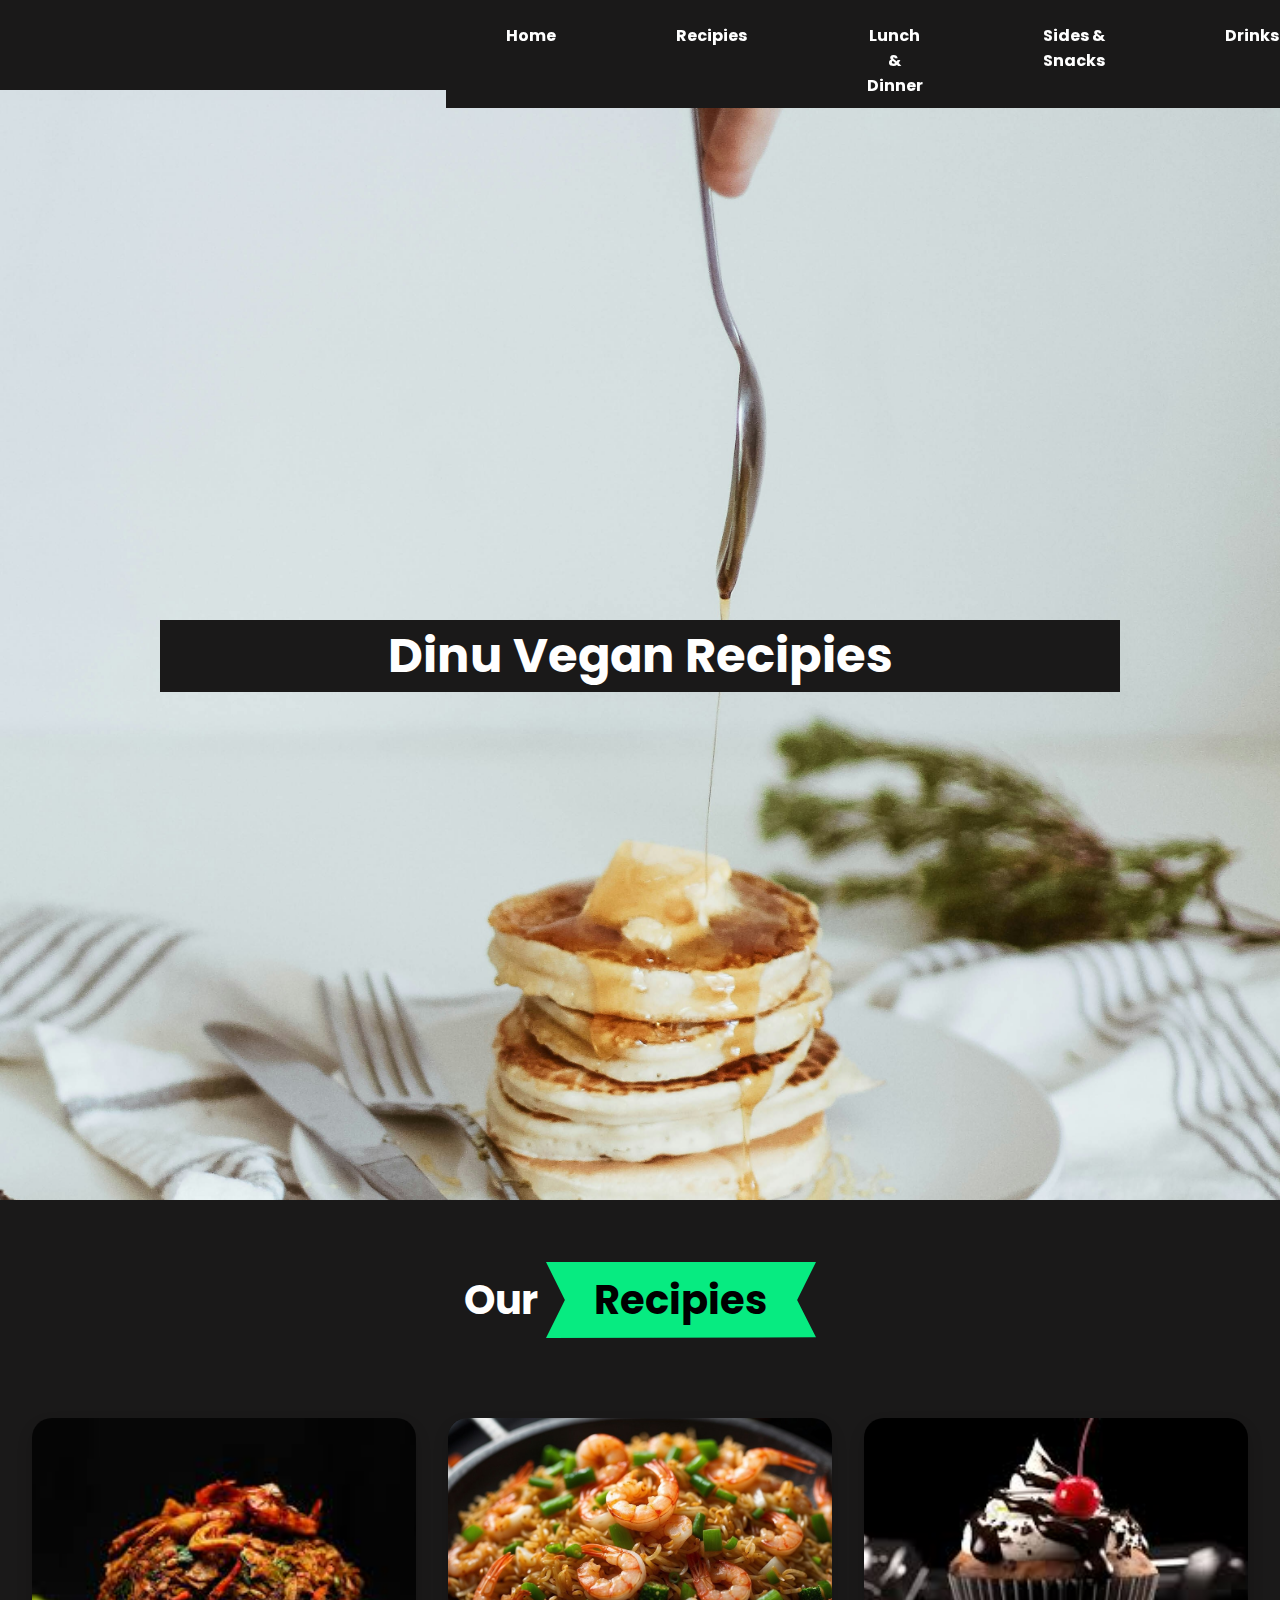
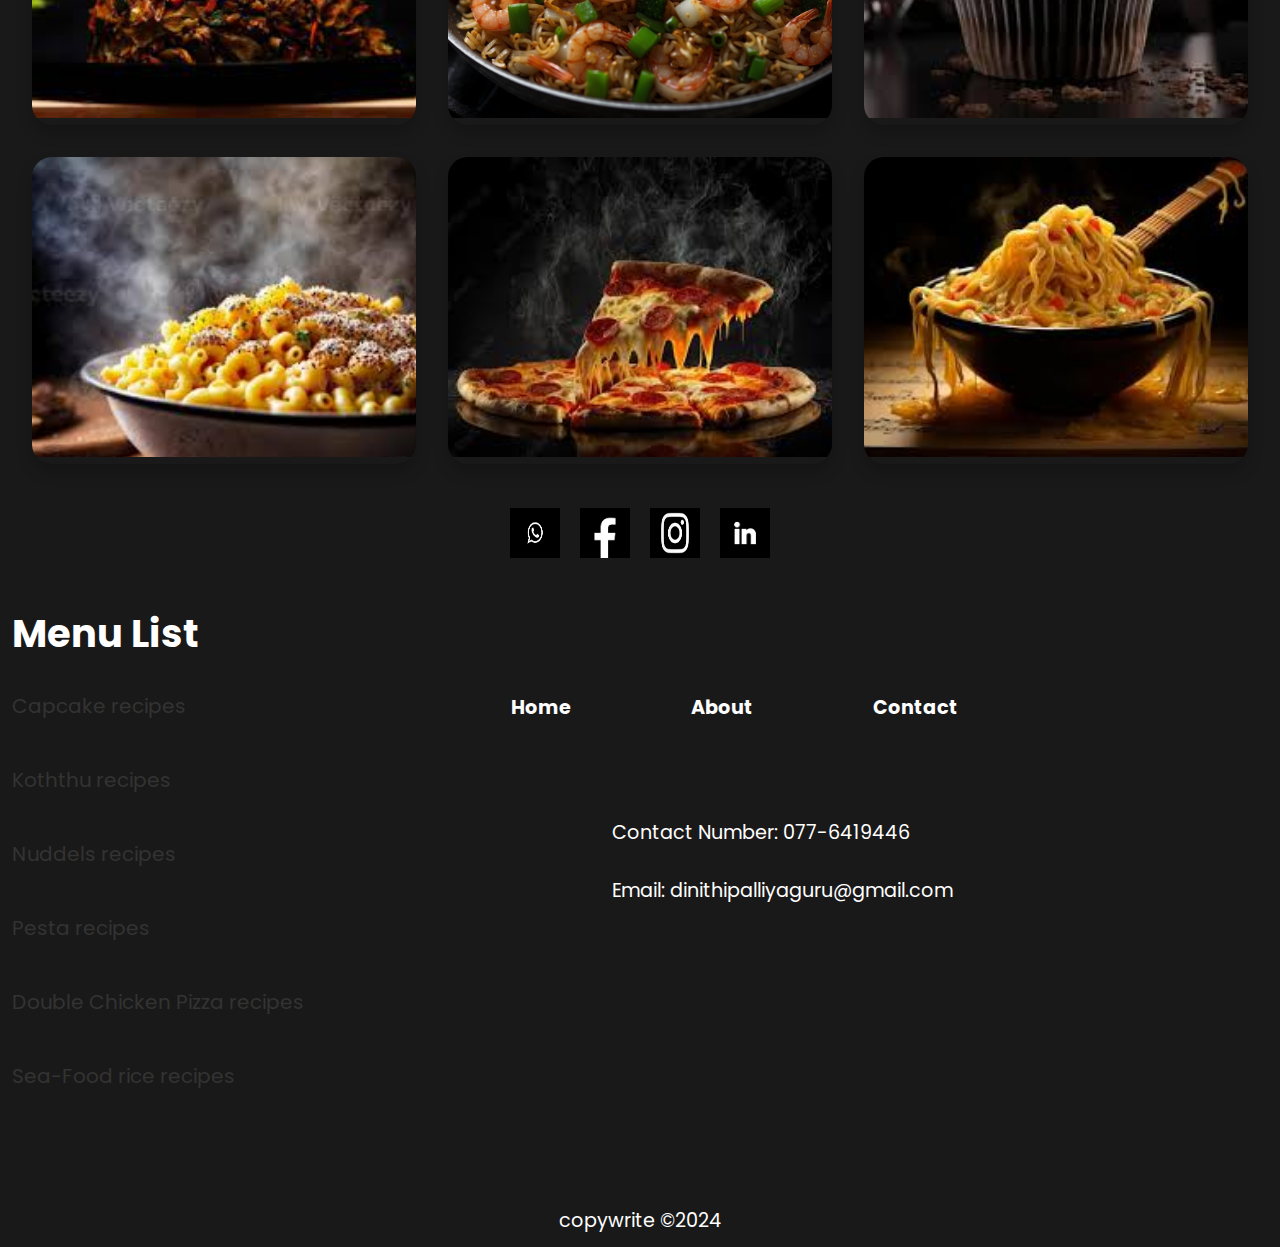
<file: index.html>
<!DOCTYPE html>
<html lang="en">
<head>
    <meta charset="UTF-8">
    <meta name="viewport" content="width=device-width, initial-scale=1.0">
    <title>Document</title>
    <link rel="icon" href="/image/images-removebg-preview.png">
    <style>
        @import url('https://fonts.googleapis.com/css2?family=Poppins:400,500,600,700&display=swap');

*{
    padding: 0;
    margin: 0;
    box-sizing: border-box;
    text-decoration: none;
    border: none;
    outline: none;
    scroll-behavior: smooth;
    font-family: 'Poppins', sans-serif;
    background-color: rgb(26, 25, 25);

}

:root{
    --bg-color: #000000;
    --second-bg-color: #000000;
    --text-color: #fff;
    --main-color: rgb(7, 235, 129);
    --box-shadow:0 .5rem 1.5rem rgba(0,0,0,.1);
    --border:.2rem solid rgba(0,0,0,.1);
    --outline:.1rem solid rgba(0,0,0,.1);
    --outline-hover:.2rem solid var(--black);
}

.header{
    height: 10vh;
    width: 100%;
    position: fixed;
    top:0; left: 0; right: 0;
    z-index: 1000;
    display: flex;
}
.html{
    font-size: 62.5%;
    overflow-x: hidden;
}
nav{
    display: flex;
    align-items: center;
    justify-content: space-between;
    padding-top: 30px;
    padding-left: 27%;
    padding-right: 10%;
    transition: .3s;
}

nav ul li{
    list-style-type: none;
    display: inline-block;
    padding: 10px 20px;
}

nav ul li a{
    color:var(--text-color);
    text-decoration: none;
    font-weight: bold;
}

nav ul li a:hover{
    color: var(--main-color);
    transition: .3s;
}

.heading{
    text-align: center;
   margin-top: 30px;
    padding:2rem 0;
    padding-bottom: 3rem;
    font-size: 2.5rem;
    color:white
}

.heading span{
    background: var(--main-color);
    color:#000000;
    display: inline-block;
    padding:.5rem 3rem;
    clip-path: polygon(100% 0, 93% 50%, 100% 99%, 0% 100%, 7% 50%, 0% 0%);
}
.home{
    display: flex;
    align-items: center;
    justify-content: center;
    background: url(/image/sincerely-media-rmfYcfs2Oq8-unsplash.jpg) no-repeat;
    background-position: center;
    height: 1200px;
    background-size: cover;
    padding-top: 17rem;
    padding-bottom: 10rem;
}
.home .home-content{
    text-align: center;
    width: 60rem;
}

.home .home-content h1{
    color:var(--text-color);
    font-size: 3rem;

}


/* General Styling */
.recipies-container {
    display: grid;
    grid-template-columns: repeat(3, 1fr);
    gap: 2rem;
    padding: 2rem;
}

.recipie-box {
    position: relative;
    overflow: hidden;
    border-radius: 20px;
    box-shadow: 0 8px 15px rgba(0, 0, 0, 0.2);
    transition: transform 0.4s ease, box-shadow 0.4s ease;
}

.recipie-box img {
    width: 100%;
    height: 300px;
    object-fit: cover;
    transition: transform 0.6s ease;
}

.recipie-box:hover img {
    transform: scale(1.2);
}

.recipie-box:hover {
    transform: translateY(-10px);
    box-shadow: 0 12px 25px rgba(0, 0, 0, 0.3);
}

.recipie-layer {
    position: absolute;
    top: 100%;
    left: 0;
    width: 100%;
    height: 100%;
    background: rgba(0, 0, 0, 0.7);
    color: white;
    display: flex;
    flex-direction: column;
    justify-content: center;
    align-items: center;
    text-align: center;
    padding: 1rem;
    transition: top 0.5s ease;
}

.recipie-box:hover .recipie-layer {
    top: 0;
}

.recipie-layer h4 {
    font-size: 2rem;
    margin-bottom: 0.5rem;
    animation: fadeIn 0.6s ease-in-out;
}

.recipie-layer p {
    font-size: 1.2rem;
    margin-bottom: 1rem;
    animation: fadeIn 0.8s ease-in-out;
}

.recipie-layer a {
    background-color: #07eb81;
    color: black;
    padding: 0.5rem 1rem;
    border-radius: 5px;
    transition: background-color 0.3s;
}

.recipie-layer a:hover {
    background-color: white;
    color: #07eb81;
}

@keyframes fadeIn {
    0% {
        opacity: 0;
        transform: translateY(20px);
    }
    100% {
        opacity: 1;
        transform: translateY(0);
    }
}

.About{
display: flex;
height: 100vh;
border: 4px solid black;
float: right;
}
.about-box{
    background-color: #000000;
    color: #f5eded;
}

.f-imge {
            display: flex;
            gap: 20px;
            justify-content: center;
            align-items: center;
            
        }

        .f-imge a img {
            width: 50px;
            height: 50px;
            transition: transform 0.5s, box-shadow 0.5s;
        }

        .f-imge a img:hover {
            transform: scale(1.2) rotate(10deg);
            box-shadow: 0 0 10px rgba(0, 0, 0, 0.5);
        }
        hr{
            color: white;
        }
    
        footer{
        width: 100%;
        height: auto;
  
        color: white;
        
        justify-content: space-between;
        padding: 12px;
        font-size: 1.2rem;
        top: 0;
        left: 0;
      }

      nav > ul {
        list-style: none;
        display: flex;
        text-align: center;
        margin-left: 100px;
      }

      nav > ul > li {
        margin: 0 40px;
      }

      nav > ul > li > a {
        color: white;
        text-decoration: none;
      }
      

      .detaile{
        margin-left: 600px;
        margin-top: -10px;
      }
      #copywrite{
        text-align: center;
        margin-top: 100px;

      }
      /* #imge{
        margin-left: 1100px;
       margin: -100px;
        width: 300px;
        height: 700px;
        border-radius: 20px;
      } */
      .linked {
            display: flex;
            
            margin-top: -300px;
        }

        .linked ul {
            list-style-type: none;
            padding: 0;
        }

        .linked li {
            margin-bottom: 15px;
        }

        .linked a {
            text-decoration: none;
            font-size: 20px;
            color: #333;
            transition: color 0.3s, transform 0.4s;
        }

        .linked a:hover {
            color: #ff6347;
            transform: scale(1.1) translateX(10px);
        }

        @keyframes fadeIn {
            from { opacity: 0; }
            to { opacity: 1; }
        }

        .linked {
            animation: fadeIn 1s ease-in-out;
        }
      

    </style>

</head>
<body>
    


<header class="header">
    <nav>
        <ul>
            <li><a href="#home" class="active">Home</a></li>
            <li><a href="#recipies">Recipies</a></li>
            <li><a href="#lunch&dinner">Lunch & Dinner</a></li>
            <li><a href="#sides&snacks">Sides & Snacks</a></li>
            <li><a href="#drinks">Drinks</a></li>
            <li><a href="#seasonal">Seasonal</a></li>
            <li><a href="#specialDiates">Special Diates</a></li>
        </ul>
    </nav>
</header>

<section class="home" id="home">
    <div class="home-content">
        <h1>Dinu Vegan Recipies</h1>
    </div>
</section>

<section class="recipies" id="recipies">
  <h1 class="heading">Our <span>Recipies</span></h1>
  <div class="recipies-container">

      <!-- Recipe Box 1 -->
      <div class="recipie-box">
          <img src="/image/koththu new 7.jpg" alt="Cheese Koththu" />
          <div class="recipie-layer">
              <h4>Cheese Koththu</h4>
              <p>Delicious and savory cheese koththu for any craving!</p>
              <a href="/Pages/koththu.html">Cheese Koththu Recipe</a>
          </div>
      </div>

      <!-- Recipe Box 2 -->
      <div class="recipie-box">
          <img src="/image/WhatsApp Image 2024-08-16 at 15.39.53.jpeg" alt="Chicken Rice" />
          <div class="recipie-layer">
              <h4>Chicken Rice</h4>
              <p>A flavorful and aromatic chicken rice dish.</p>
              <a href="/Pages/rice.html">Chicken Rice Recipe</a>
          </div>
      </div>

      <!-- Recipe Box 3 -->
      <div class="recipie-box">
          <img src="/image/cup cake new 1.jpg" alt="Cup Cake" />
          <div class="recipie-layer">
              <h4>Cup Cake</h4>
              <p>Moist and fluffy cupcakes perfect for any event.</p>
              <a href="/Pages/Cupcake.html">Cup Cake Recipe</a>
          </div>
      </div>

      <!-- Recipe Box 4 -->
      <div class="recipie-box">
          <img src="/image/pesta new 2.jpg" alt="Cheese Pesta" />
          <div class="recipie-layer">
              <h4>Cheese Pesta</h4>
              <p>Indulgent cheese pasta packed with flavor.</p>
              <a href="/Pages/pesta.html">Cheese Pesta Recipe</a>
          </div>
      </div>

      <!-- Recipe Box 5 -->
      <div class="recipie-box">
          <img src="/image/pizza new 1.jpg" alt="Double Chicken Pizza" />
          <div class="recipie-layer">
              <h4>Double Chicken Pizza</h4>
              <p>The ultimate pizza with double the chicken goodness.</p>
              <a href="/Pages/pizza.html">Double Chicken Pizza Recipe</a>
          </div>
      </div>

      <!-- Recipe Box 6 -->
      <div class="recipie-box">
          <img src="/image/nuddels new 6.jpg" alt="Noodles" />
          <div class="recipie-layer">
              <h4>Noodles</h4>
              <p>Simple yet delicious noodles to satisfy your hunger.</p>
              <a href="/Pages/nuddels.html">Noodles Recipe</a>
          </div>
      </div>

  </div>
</section>

  <footer>
    <div class="f-imge"> 
            <a href="https://web.whatsapp.com/"><img src="/image/wt.jpg" width="50px" height="50px">
            </a>
            <a href="https://web.facebook.com/home.php"><img src="/image/fd.jpg"width="50px" height="50px alt=">
            </a>
            <a href="https://www.instagram.com/"><img src="/image/=.png" width="50px" height="50pxalt="></a>
            <a href="https://www.linkedin.com/in/dinithi-palliyaguru-8b4505266/ "><img src="/image/inn.png" width="50px" height="50px" alt=""></a>
    </div><br><br><br>
    
        <nav>
            <ul>
                <li><a href="/index.html"> Home</a></li>
                <li><a href="">About</a></li>
                <li><a href="">Contact</a></li><br><br><br>
    
            </ul>
    
        </nav><br><br>
       
        
       
    
        
    
    
        <div class="detaile">
            <p>Contact Number: 077-6419446</p><br>
            <p>Email: dinithipalliyaguru@gmail.com</p>
           
    
            
        </div>
    
        <!-- <img id="imge" src="/image/che.jpg" alt=""> -->
    
        <div class="linked">
            <ul>
                <h1>Menu List</h1><br>
                <li><a href="/Pages/Cupcake.html">Capcake recipes</a></li><br>
                <li><a href="/Pages/koththu.html"> Koththu recipes</a></li><br>
                <li><a href="/Pages/nuddels.html">Nuddels recipes</a></li><br>
                <li><a href="/Pages/pesta.html">Pesta recipes</a></li><br>
                <li><a href="/Pages/pizza.html">Double Chicken Pizza recipes</a></li><br>
                <li><a href="/Pages/rice.html">Sea-Food rice recipes</a></li>
            </ul>
    
        </div>
    
        <p id="copywrite">copywrite &copy;2024</p>
    
    </footer>

  
<section>

</body>
</html>
</file>
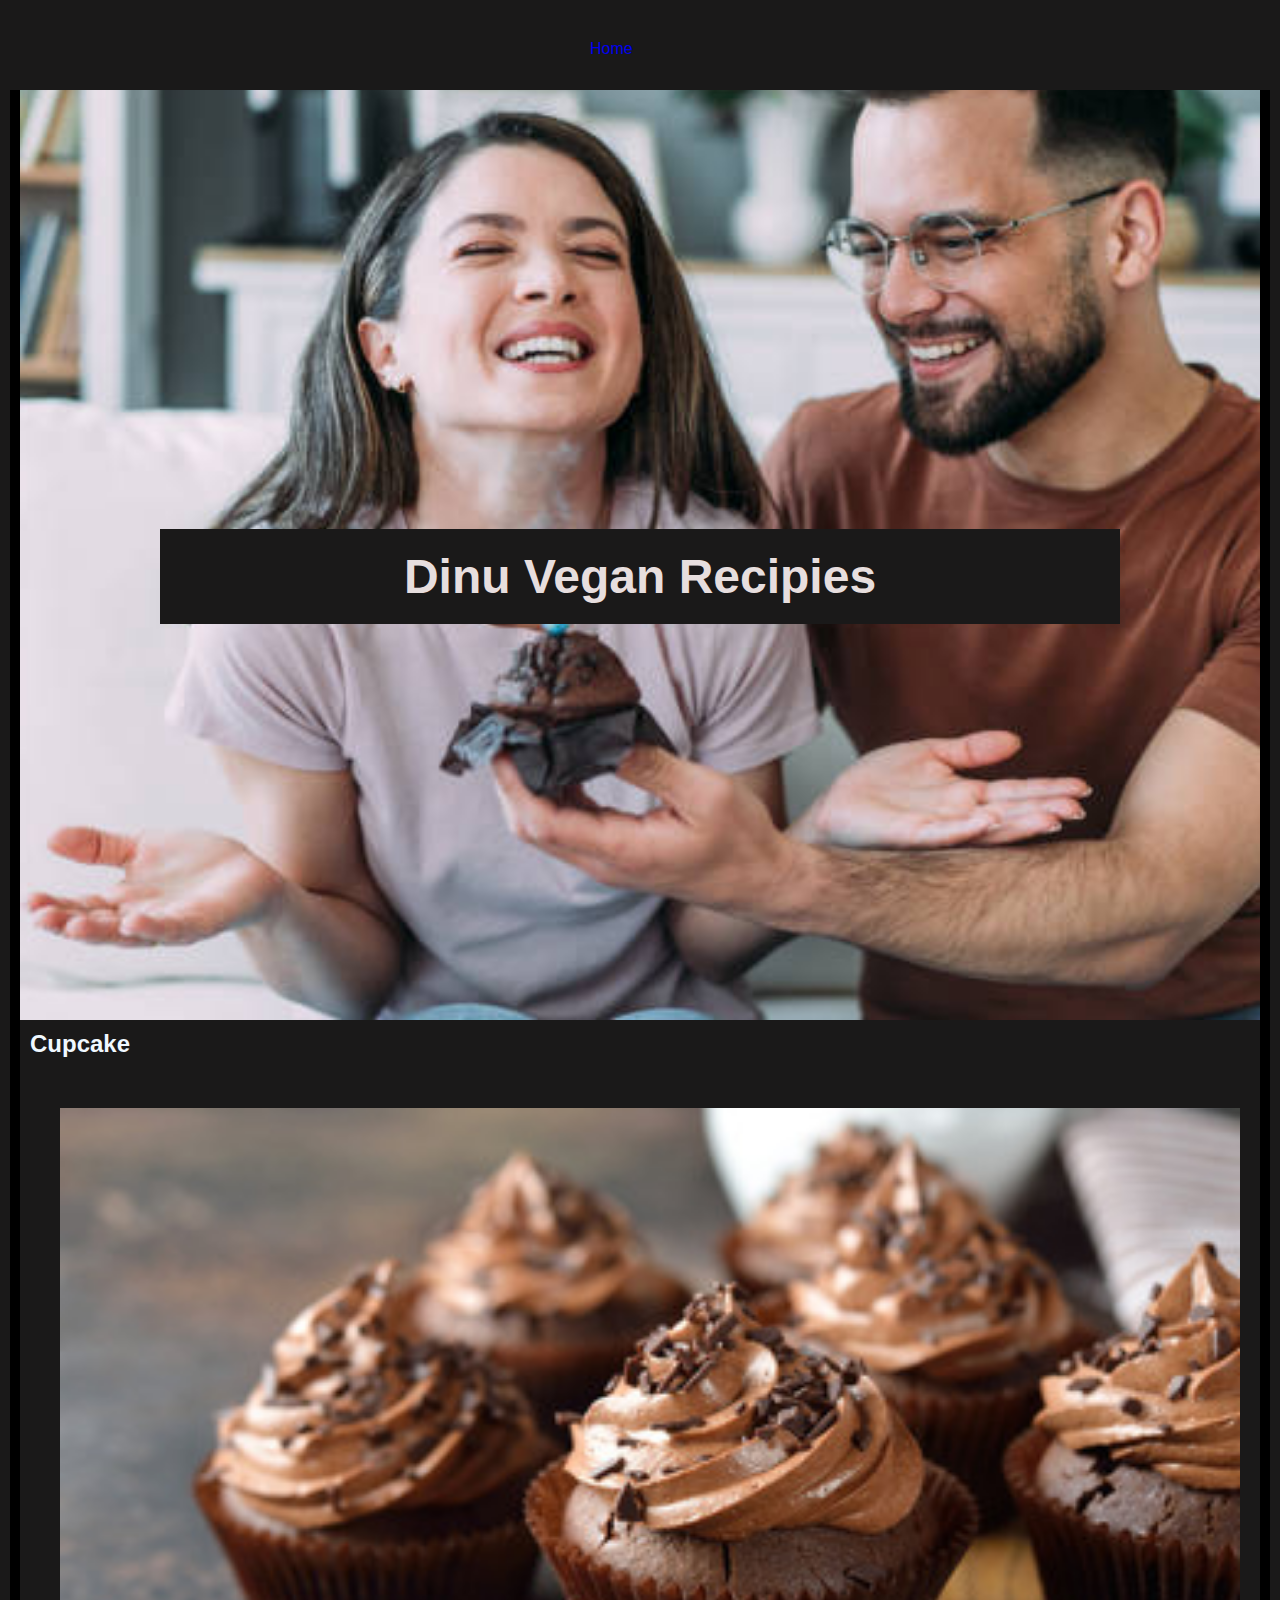
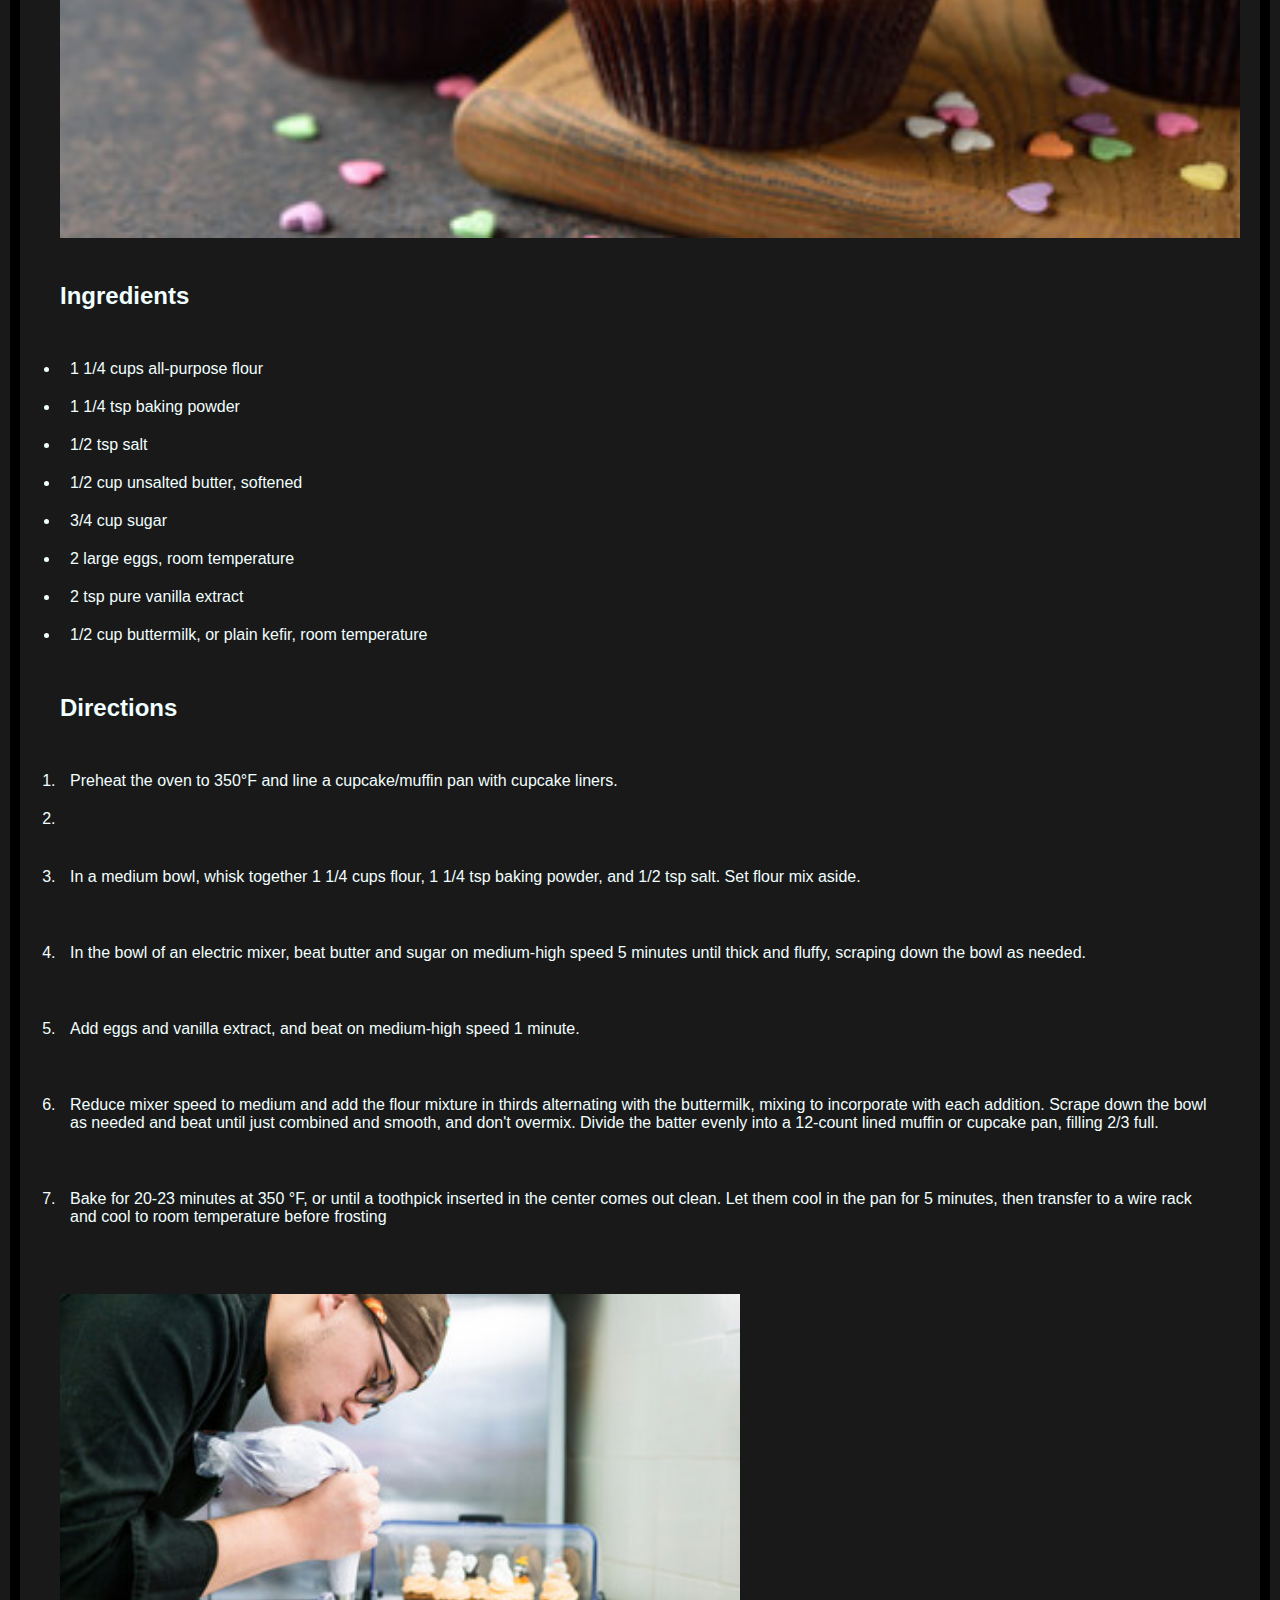
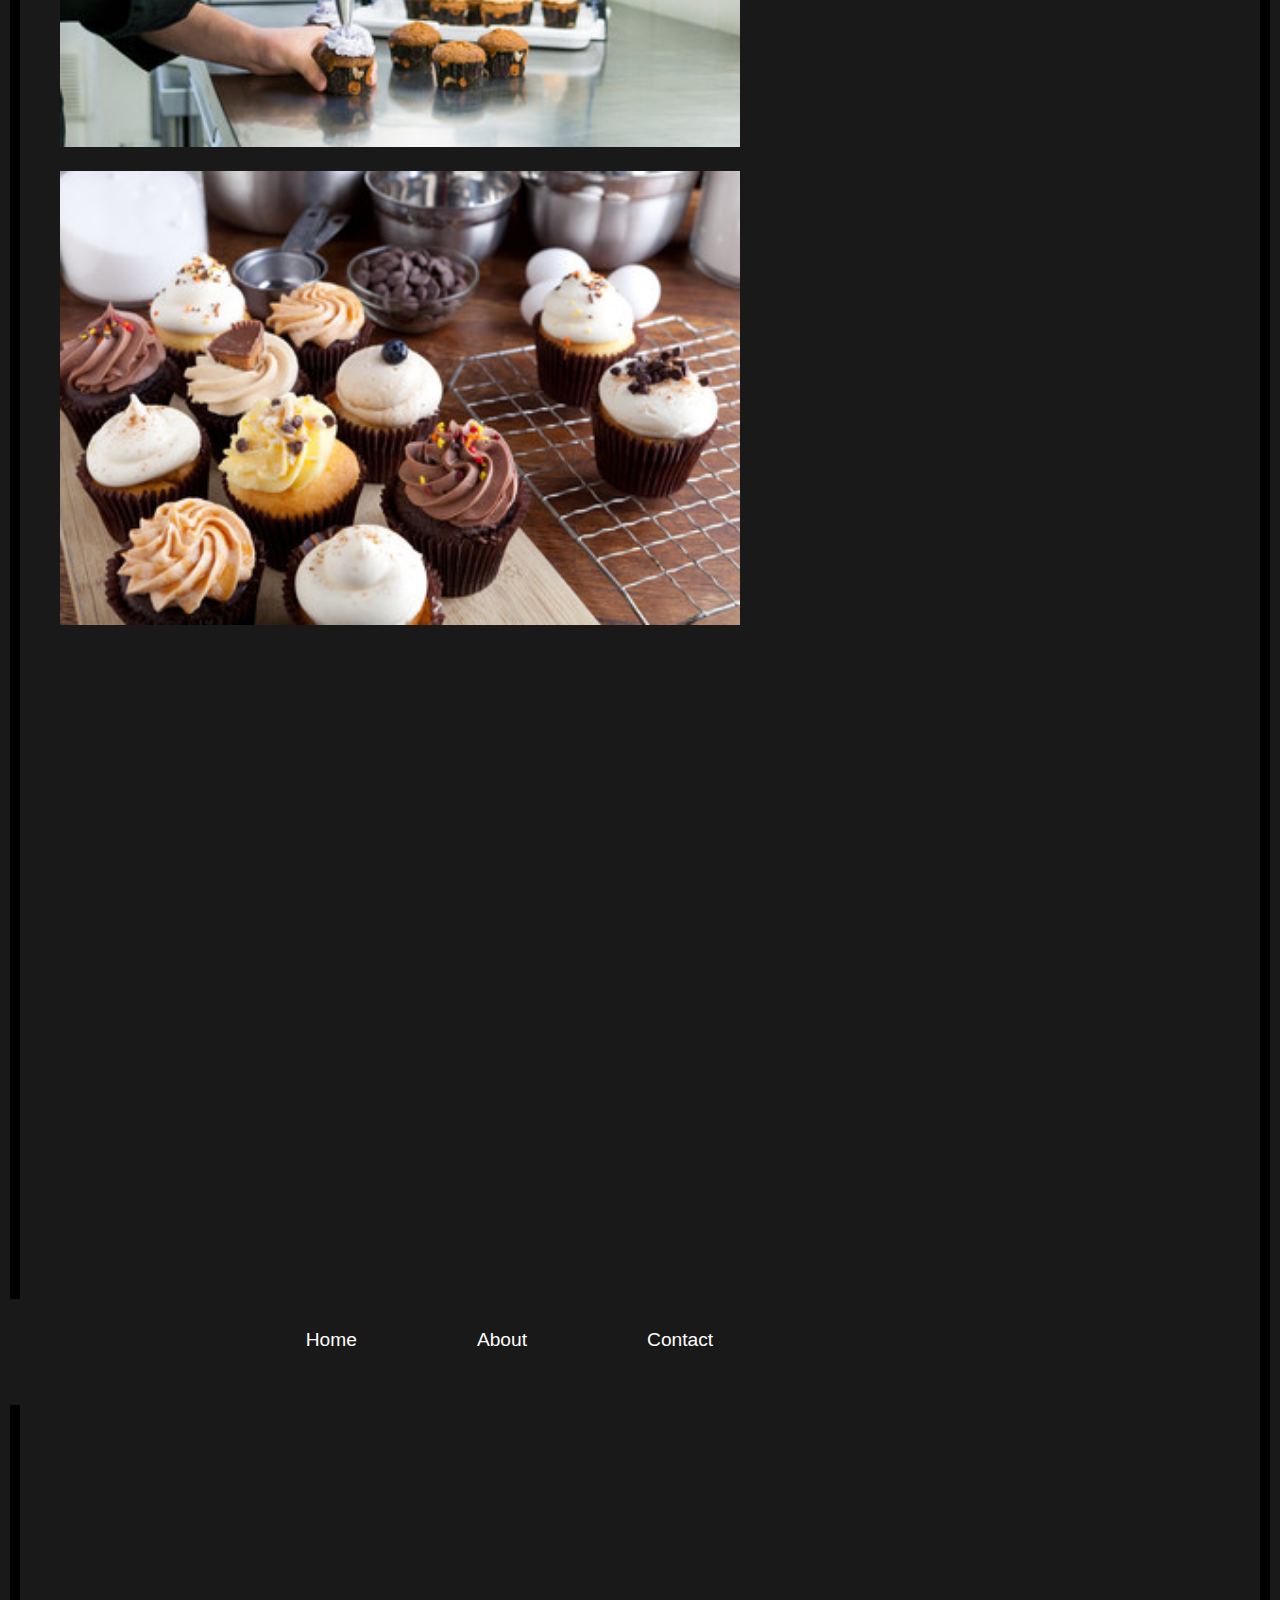
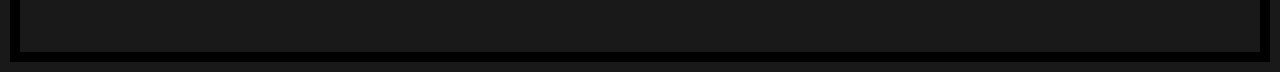
<file: Pages/Cupcake.html>
<!DOCTYPE html>
<html lang="en">
<head>
    <meta charset="UTF-8">
    <meta name="viewport" content="width=device-width, initial-scale=1.0">
    <title>Cup cake</title>

    <style>

*{
    padding: 10px;
    margin: 0;
    box-sizing: border-box;
    text-decoration: none;
    border: none;
    outline: none;
    scroll-behavior: smooth;
    font-family: 'Poppins', sans-serif;
    background-color: rgb(26, 25, 25);

}



.header{
    height: 10vh;
    width: 100%;
    position: fixed;
    top:0; left: 0; right: 0;
    z-index: 1000;
    display: flex;
}
.html{
    font-size: 62.5%;
    overflow-x: hidden;
}


.heading{
    text-align: center;
   margin-top: 30px;
    padding:2rem 0;
    padding-bottom: 3rem;
    font-size: 2.5rem;
    color:white
}

.heading span{
    background: var(--main-color);
    color:#000000;
    display: inline-block;
    padding:.5rem 3rem;
    clip-path: polygon(100% 0, 93% 50%, 100% 99%, 0% 100%, 7% 50%, 0% 0%);
}
.home{
    display: flex;
    align-items: center;
    justify-content: center;
    height: 1000px;
    background: url(/image/cup.jpg) no-repeat;
    background-position: center;
    background-size: cover;
    padding-top: 17rem;
    padding-bottom: 10rem;
}
.home .home-content{
    text-align: center;
    width: 60rem;
}

.home .home-content h1{
    color:var(--text-color);
    font-size: 3rem;

}



       
        body{
            background-color: black;

        }
        .cupcake{
          color: azure;
        }

        .f-imge {
            display: flex;
            gap: 20px;
            justify-content: center;
            align-items: center;
            
        }

        .f-imge a img {
            width: 50px;
            height: 50px;
            transition: transform 0.5s, box-shadow 0.5s;
        }

        .f-imge a img:hover {
            transform: scale(1.2) rotate(10deg);
            box-shadow: 0 0 10px rgba(0, 0, 0, 0.5);
        }
        hr{
            color: white;
        }
    
        footer{
        width: 100%;
        height: auto;
  
        color: white;
        
        justify-content: space-between;
        padding: 12px;
        font-size: 1.2rem;
        top: 0;
        left: 0;
      }

      nav > ul {
        list-style: none;
        display: flex;
        text-align: center;
        margin-left: 550px;
      }

      nav > ul > li {
        margin: 0 40px;
      }

      nav > ul > li > a {
        color: white;
        text-decoration: none;
      }
      

      .detaile{
        margin-left: 600px;
        margin-top: -10px;
      }
      #copywrite{
        text-align: center;
        margin-top: 100px;

      }
      /* #imge{
        margin-left: 1100px;
       margin: -100px;
        width: 300px;
        height: 700px;
        border-radius: 20px;
      } */
      .linked {
            display: flex;
            
            margin-top: -300px;
        }

        .linked ul {
            list-style-type: none;
            padding: 0;
        }

        .linked li {
            margin-bottom: 15px;
        }

        .linked a {
            text-decoration: none;
            font-size: 20px;
            color: #333;
            transition: color 0.3s, transform 0.4s;
        }

        .linked a:hover {
            color: #ff6347;
            transform: scale(1.1) translateX(10px);
        }

        /* Optional: Add a fade-in animation when the page loads */
        @keyframes fadeIn {
            from { opacity: 0; }
            to { opacity: 1; }
        }

        .linked {
            animation: fadeIn 1s ease-in-out;
        }
      

        @media (max-width: 1200px) {
            .html{
                font-size: 55%;
            }
            
        }
        @media (max-width: 991px) {
            
            .cupcake{

            }
        }
    </style>
</head>

<body>
    <header class="header">
    <nav>
        <ul>
            <a href="/index.html">Home</a>
        </ul>
    </nav>
</header>

    <section class="home" id="home">
        <div class="home-content">
            <h1 style="color: #e7dede;">Dinu Vegan Recipies</h1>
            
        </div>
    </section>
    <h2 style="color: aliceblue;">Cupcake</h2>







    <section class="cupcake">
       
    
        
        
    
        <div class="recipes">
            <div class="cupcake images1">
                <img src="/image/cupcake.jpg" style="width: 1200px; height: 750px;" alt="">
            </div>
    <div class="Ingredients">
        <h2>Ingredients</h2>
        
    </div>
    <ul>
        <div>
           <li>1 1/4 cups all-purpose flour</li>
    <li>1 1/4 tsp baking powder</li>
    <li>1/2 tsp salt</li>
    <li>1/2 cup unsalted butter, softened</li>
    <li>3/4 cup sugar</li>
    <li>2 large eggs, room temperature</li>
    <li>2 tsp pure vanilla extract</li>
    <li>1/2 cup buttermilk, or plain kefir, room temperature</li>
        </div>
    </ul>
    <div class="steps">
        <h2>Directions</h2>
    </div>
    <ol>
        <div class="step 1">
            <li>Preheat the oven to 350°F and line a cupcake/muffin pan with cupcake liners.
                <li> <br>
        </div>
        <div class="step 2">
            <li>            In a medium bowl, whisk together 1 1/4 cups flour, 1 1/4 tsp baking powder, and 1/2 tsp salt. Set flour mix aside.
        </li><br>
        </div>
        <div class="step 3">
            <li>
                In the bowl of an electric mixer, beat butter and sugar on medium-high speed 5 minutes until thick and fluffy, scraping down the bowl as needed.
            </li><br>
        </div>
        <div class="step 4">
            <li>
                Add eggs and vanilla extract, and beat on medium-high speed 1 minute.
            </li><br>
        </div>
    
        <div class="step 5">
            <li>
                Reduce mixer speed to medium and add the flour mixture in thirds alternating with the buttermilk, mixing to incorporate with each addition. Scrape down the bowl as needed and beat until just combined and smooth, and don't overmix. Divide the batter evenly into a 12-count lined muffin or cupcake pan, filling 2/3 full.
            </li><br>
        </div>
    
            <div class="step 6">
            <li>
                Bake for 20-23 minutes at 350 °F, or until a toothpick inserted in the center comes out clean. Let them cool in the pan for 5 minutes, then transfer to a wire rack and cool to room temperature before frosting
            </li><br>
        </div>
    </ol>
    <div class="imges 2">
        <img src="/image/cupcake 4.jpg"
        style="width: 700px;" alt="">
        <img src="/image/cup cak.jpg"
        style="width: 700px;" alt="">
    </div>
    <div class="video">
        <iframe width="600px" height="400px" src="https://www.youtube.com/embed/NOoVxIweTw0?si=99KFZl9fn3TsqfYt&amp;controls=0&amp;start=13" title="YouTube video player" frameborder="0" allow="accelerometer; autoplay; clipboard-write; encrypted-media; gyroscope; picture-in-picture; web-share" referrerpolicy="strict-origin-when-cross-origin" allowfullscreen></iframe>
    
    </div>
    
    
    <footer>
        <div class="f-imge"> 
            <div class="f-imge"> 
                <a href="https://web.whatsapp.com/"><img src="/image/wt.jpg" width="50px" height="50px">
                </a>
                <a href="https://web.facebook.com/dinithi.palliyaguru.3"><img src="/image/fd.jpg"width="50px" height="50px alt=">
                </a>
                <a href="https://www.instagram.com/dinithipalliyaguru/"><img src="/image/=.png" width="50px" height="50pxalt="></a>
                <a href="https://www.linkedin.com/in/dinithi-palliyaguru-8b4505266/ "><img src="/image/inn.png" width="50px" height="50px" alt=""></a>
        </div><br><br><br>
               
        
            <nav>
                <ul>
                    <li><a href="/index.html"> Home</a></li>
                    <li><a href="">About</a></li>
                    <li><a href="">Contact</a></li><br><br><br>
        
                </ul>
        
            </nav><br><br>
           
            
           
        
            
        
        
            <div class="detaile">
                <p>Contact Number: 077-6419446</p><br>
                <p>Email: dinithipalliyaguru@gmail.com</p>
               
        
                
            </div>
        
            <!-- <img id="imge" src="/image/che.jpg" alt=""> -->
        
            <div class="linked">
                <ul>
                    <h1>Menu List</h1><br>
                    <li><a href="/Pages/Cupcake.html">Capcake recipes</a></li><br>
                    <li><a href="/Pages/koththu.html"> Koththu recipes</a></li><br>
                    <li><a href="/Pages/nuddels.html">Nuddels recipes</a></li><br>
                    <li><a href="/Pages/pesta.html">Pesta recipes</a></li><br>
                    <li><a href="/Pages/pizza.html">Double Chicken Pizza recipes</a></li><br>
                    <li><a href="/Pages/rice.html">Sea-Food rice recipes</a></li>
                </ul>
        
            </div>
        
            <p id="copywrite">copywrite &copy;2024</p>
        
        </footer>
    </section>
</body>
</html>
</file>
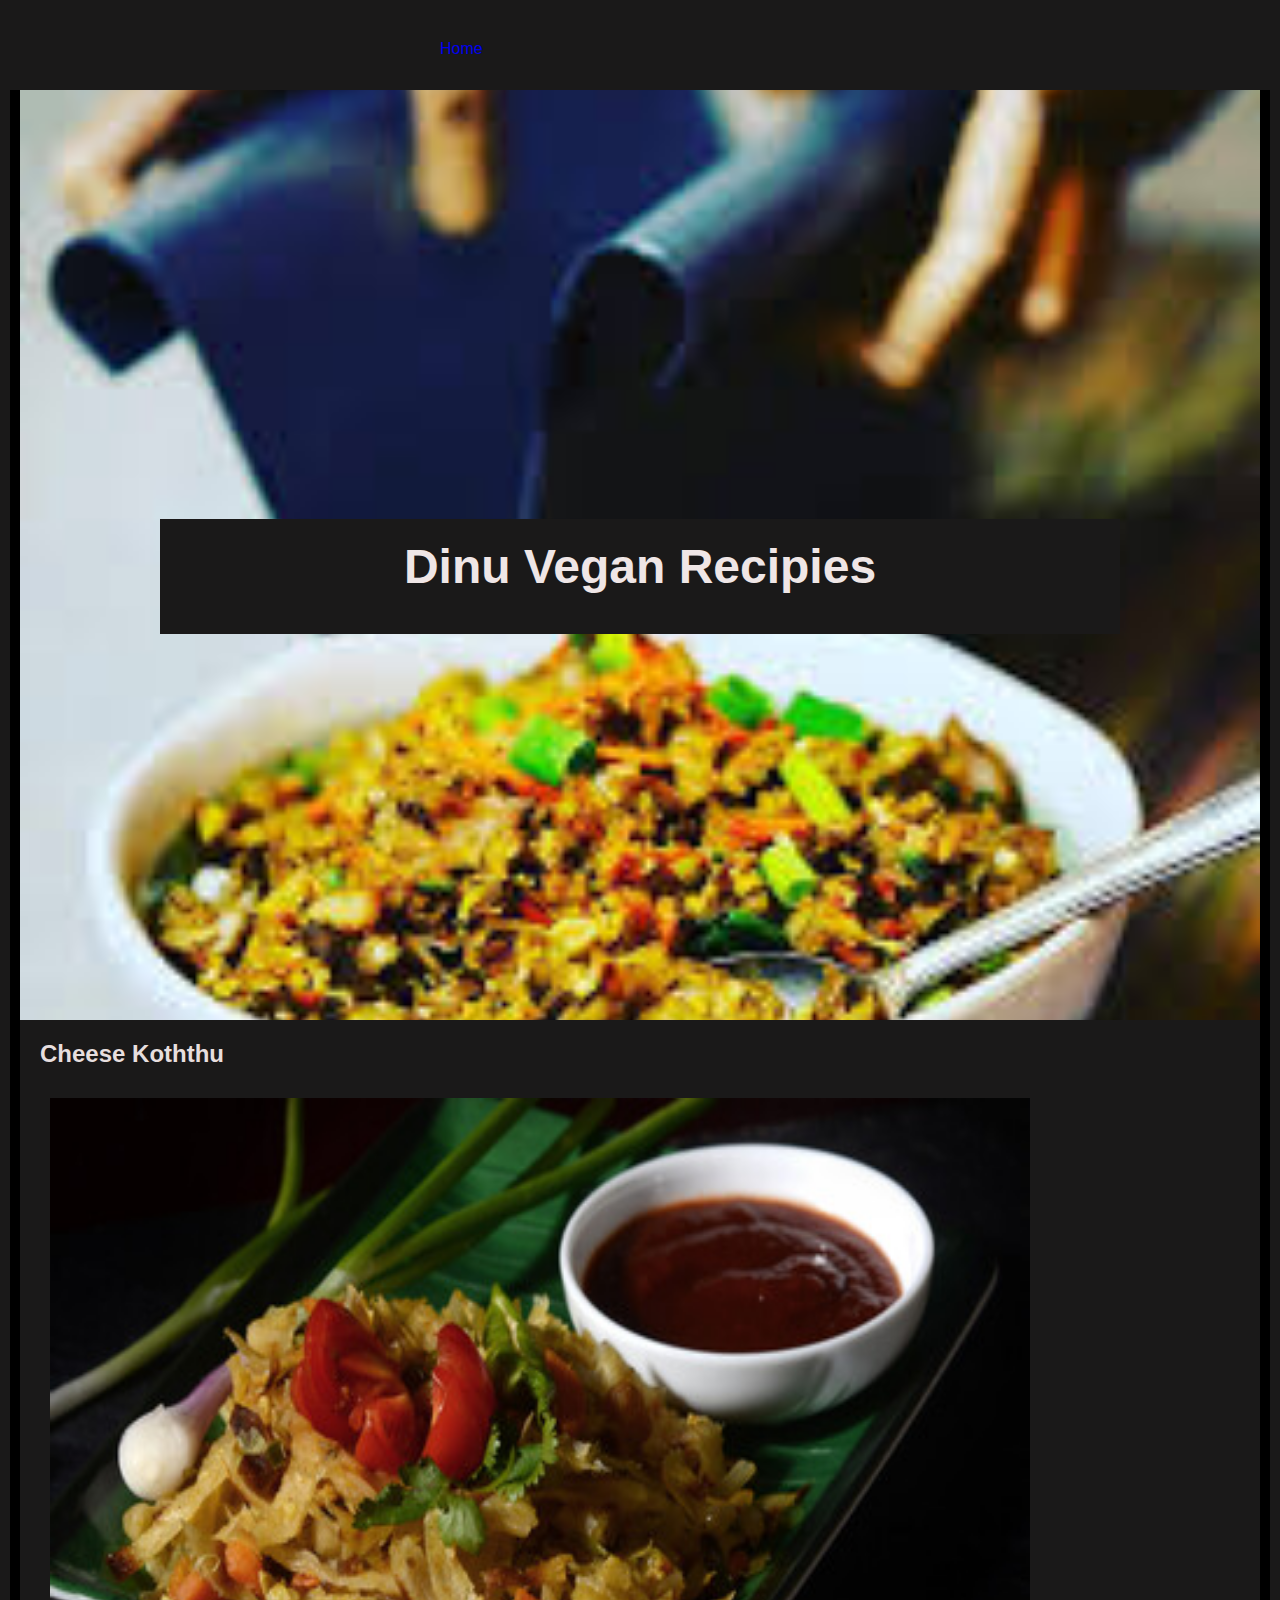
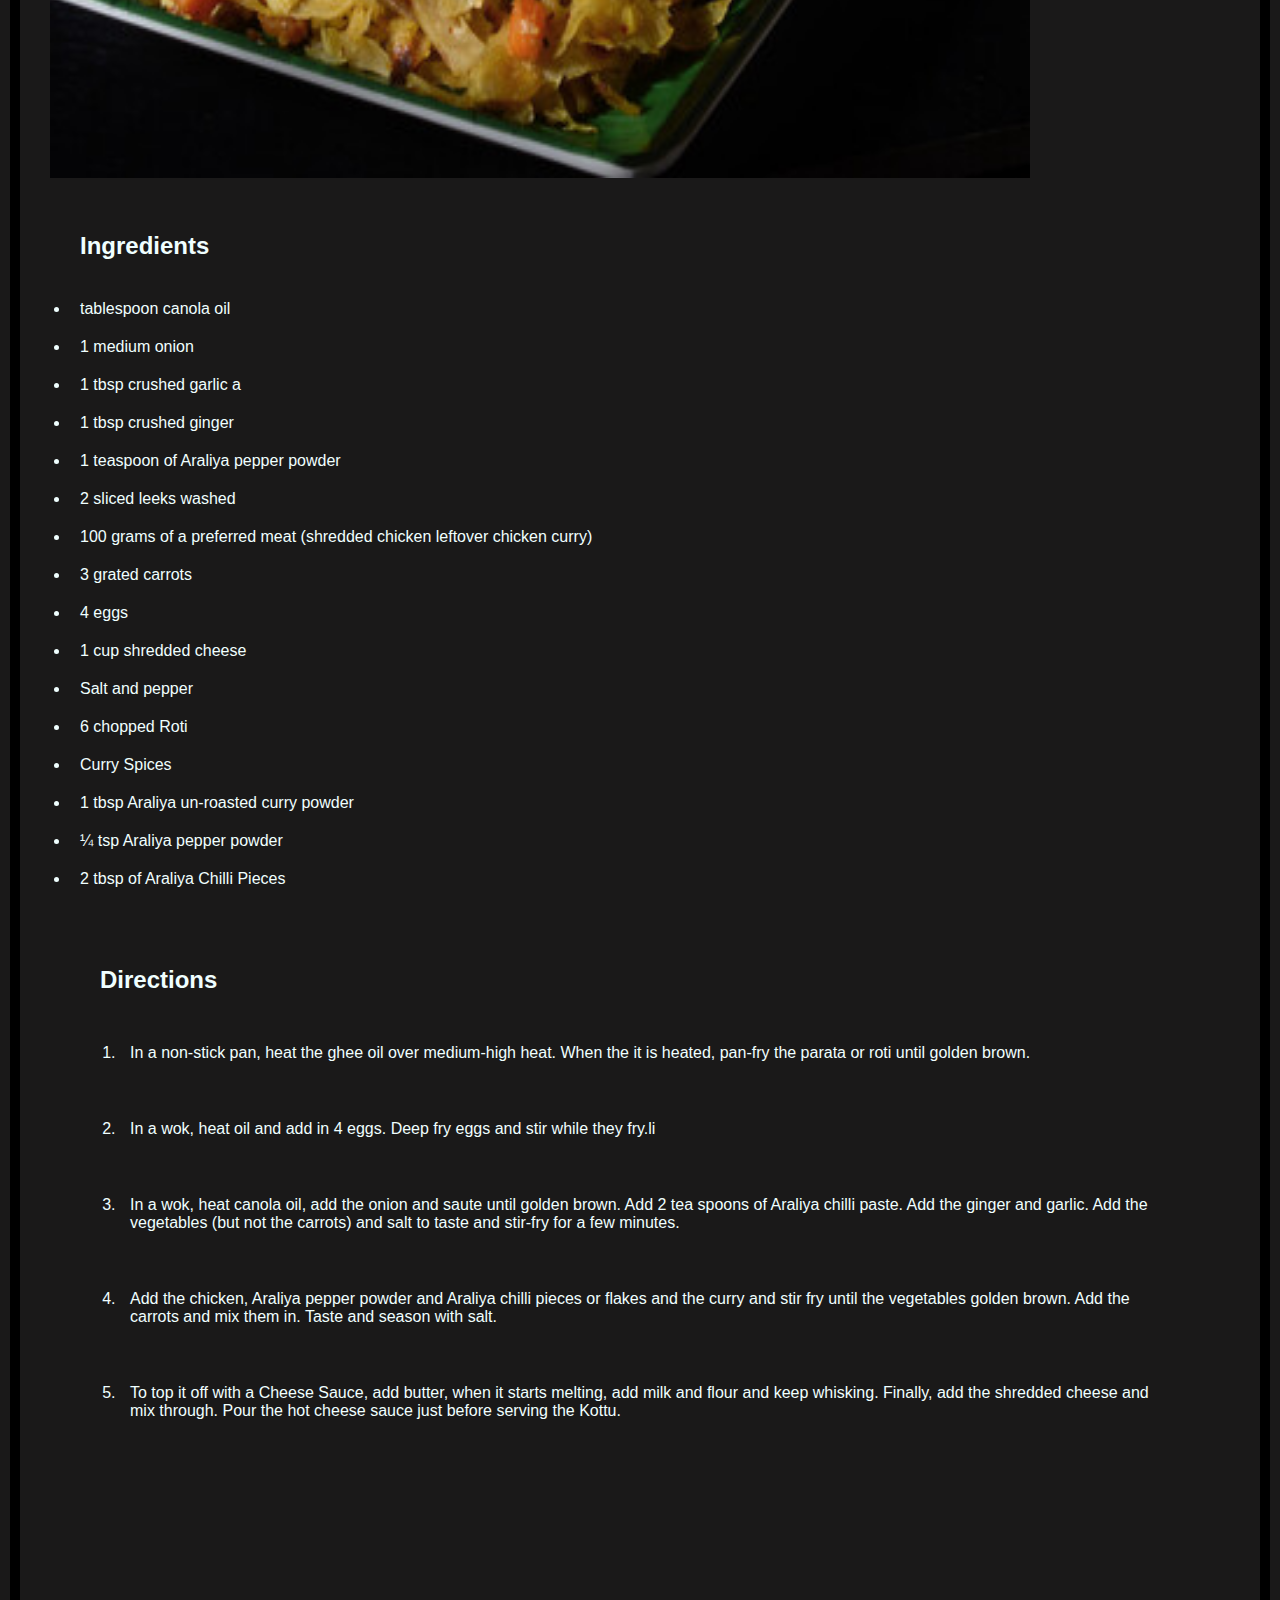
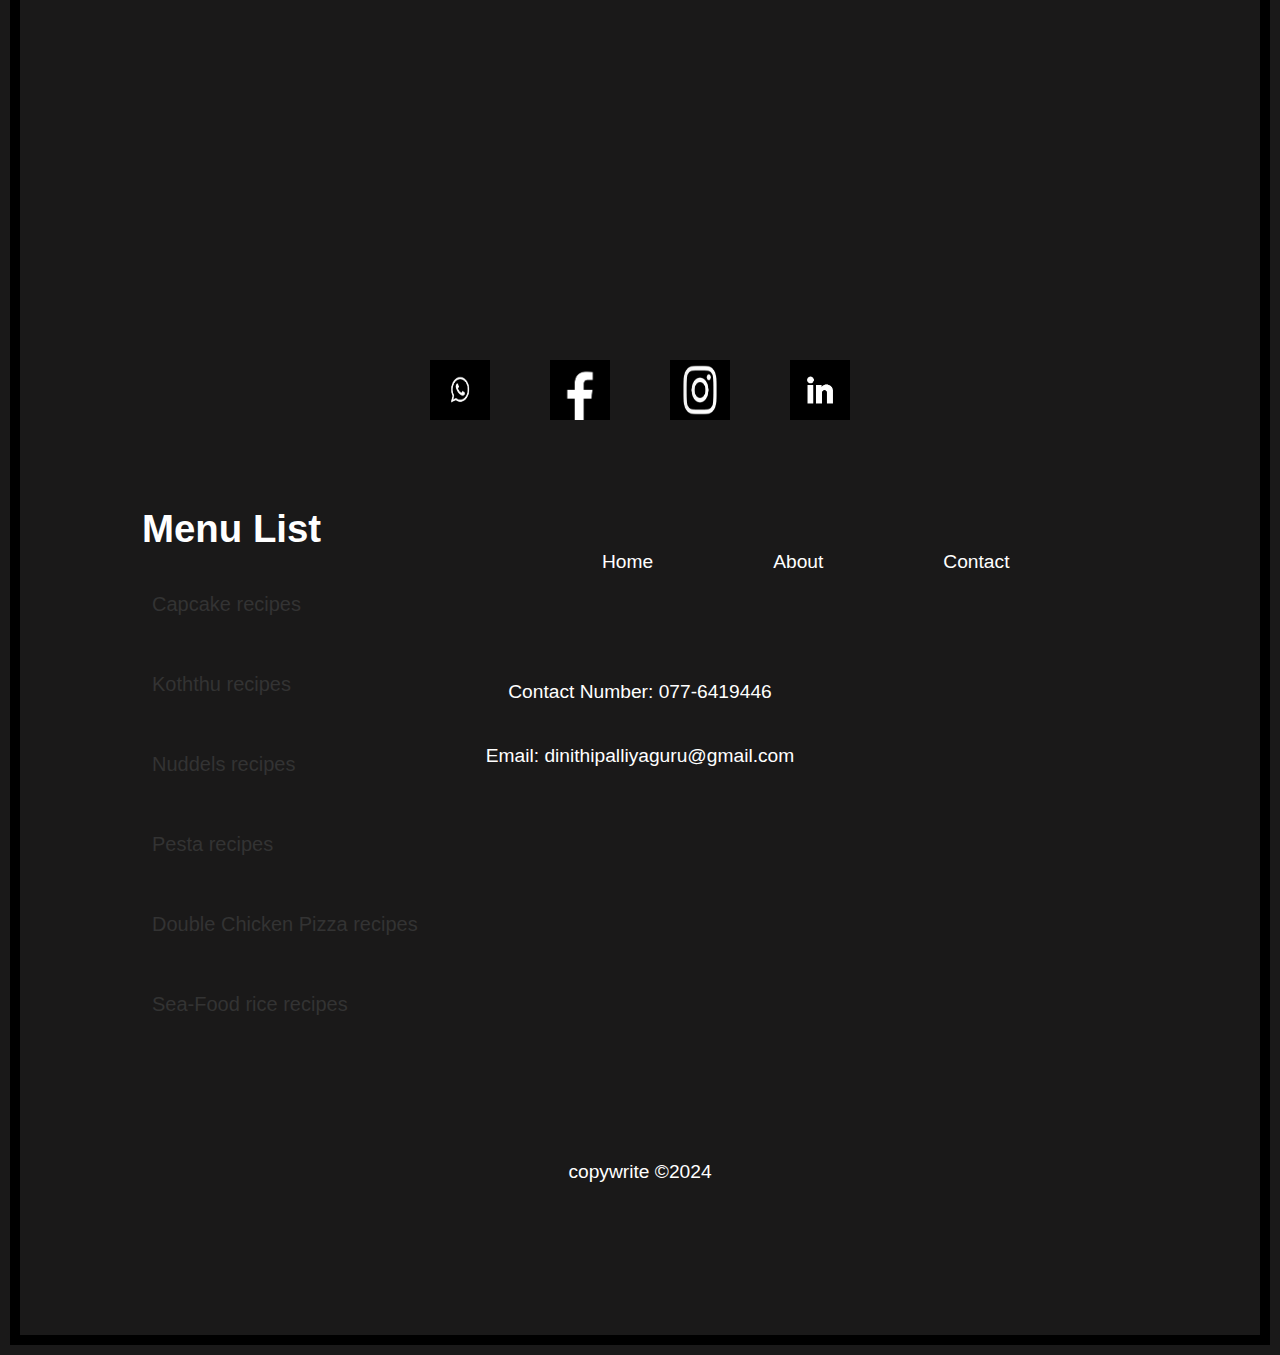
<file: Pages/koththu.html>
<!DOCTYPE html>
<html lang="en">
<head>
    <meta charset="UTF-8">
    <meta name="viewport" content="width=device-width, initial-scale=1.0">
    <title>Koththu</title>

    <style>

*{
    padding: 10px;
    margin: 0;
    box-sizing: border-box;
    text-decoration: none;
    border: none;
    outline: none;
    scroll-behavior: smooth;
    font-family: 'Poppins', sans-serif;
    background-color: rgb(26, 25, 25);

}



.header{
    height: 10vh;
    width: 100%;
    position: fixed;
    top:0; left: 0; right: 0;
    z-index: 1000;
    display: flex;
}
.html{
    font-size: 62.5%;
    overflow-x: hidden;
}


.heading{
    text-align: center;
   margin-top: 30px;
    padding:2rem 0;
    padding-bottom: 3rem;
    font-size: 2.5rem;
    color:white
}

.heading span{
    background: var(--main-color);
    color:#000000;
    display: inline-block;
    padding:.5rem 3rem;
    clip-path: polygon(100% 0, 93% 50%, 100% 99%, 0% 100%, 7% 50%, 0% 0%);
}
.home{
    display: flex;
    align-items: center;
    justify-content: center;
    height: 1000px;
    background: url(/image/k.jpg) no-repeat;
    background-position: center;
    background-size: cover;
    padding-top: 17rem;
    padding-bottom: 10rem;
}
.home .home-content{
    text-align: center;
    width: 60rem;
}

.home .home-content h1{
    color:var(--text-color);
    font-size: 3rem;

}


        body{
            background-color: black;
        }
        .Koththu{
          color: azure;
        }

        .f-imge {
            display: flex;
            gap: 20px;
            justify-content: center;
            align-items: center;
            
        }

        .f-imge a img {
            width: 80px;
            height: 80px;
            transition: transform 0.5s, box-shadow 0.5s;
        }

        .f-imge a img:hover {
            transform: scale(1.2) rotate(10deg);
            box-shadow: 0 0 10px rgba(0, 0, 0, 0.5);
        }
        hr{
            color: white;
        }
    
        footer{
            margin: 0;
        width: 100%;
        height: auto;
  
        color: white;
        
        justify-content: space-between;
        padding: 12px;
        font-size: 1.2rem;
        top: 0;
        left: 0;
      }

      nav > ul {
        list-style: none;
        display: flex;
        text-align: center;
        margin-left: 400px;
      }

      nav > ul > li {
        margin: 0 40px;
      }

      nav > ul > li > a {
        color: white;
        text-decoration: none;
      }
      

      .detaile{
        text-align: center;
        margin-top: -10px;
      }
      #copywrite{
        text-align: center;
        margin-top: 100px;

      }
      /* #imge{
        margin-left: 1100px;
       margin: -100px;
        width: 300px;
        height: 700px;
        border-radius: 20px;
      } */
      .linked {
            display: flex;
            
            margin-top: -300px;
        }

        .linked ul {
            list-style-type: none;
            padding: 0;
        }

        .linked li {
            margin-bottom: 15px;
        }

        .linked a {
            text-decoration: none;
            font-size: 20px;
            color: #333;
            transition: color 0.3s, transform 0.4s;
        }

        .linked a:hover {
            color: #ff6347;
            transform: scale(1.1) translateX(10px);
        }

        /* Optional: Add a fade-in animation when the page loads */
        @keyframes fadeIn {
            from { opacity: 0; }
            to { opacity: 1; }
        }

        .linked {
            animation: fadeIn 1s ease-in-out;
        }
      
    </style>
</head>
<body>
    <header class="header">
        <nav>
            <ul>
               <a href="/index.html">Home</a>
            </ul>
        </nav>
    </header>
    
    <section class="home" id="home">
    <div class="home-content">
        <h1 style="color: #efe6e6;">Dinu Vegan Recipies</h1>
        <h2></h2>
    </div>
</section>
        
    <section class="Koththu">
        <h2 style="color: #e7dede;">Cheese Koththu</h2>
        <div class="resipe">
    <img
     src="/image/ko.jpg"
      style="width: 1000px;height: 700px;"
       alt="">
<div>
    <div class="Ingredients">
        <div class="Ingredients title">
    <h2>Ingredients</h2>
</div>
    <ul>
        <li> tablespoon canola oil</li>
        <li>1 medium onion</li>
        <li>1 tbsp crushed garlic a</li>
         <li>1 tbsp crushed ginger</li>   
         <li>1 teaspoon of Araliya pepper powder
</li>

<li>2 sliced leeks washed
</li>
<li>100 grams of a preferred meat (shredded chicken leftover chicken curry)
</li>
<li>3 grated carrots</li>
<li>4 eggs</li>
<li>1 cup shredded cheese</li>
<li>Salt and pepper</li>
<li>6 chopped Roti</li>
<li>Curry Spices</li>
<li>1 tbsp Araliya un-roasted curry powder</li>
<li>¼ tsp Araliya pepper powder</li>
<li>
    2 tbsp of Araliya Chilli Pieces </li>


    </ul>
<div>
    <br>
    <div class="step">
        <div class="directions">
    <h2>Directions</h2>
    <div>
    <ol>
        <div class="step 1"> 
            <li>
                In a non-stick pan, heat the ghee oil over medium-high heat. When the it is heated, pan-fry the parata or roti until golden brown.

            </li> 
        </div>

       <br> 
       <div class="step 2">   
          <li>
            In a wok, heat oil and add in 4 eggs. Deep fry eggs and stir while they fry.li
          </li>
       </div>
       <br>

      <div class="step 3">
        <li>
            In a wok, heat canola oil, add the onion and saute until golden brown. Add 2 tea spoons of Araliya chilli paste. Add the ginger and garlic. Add the vegetables (but not the carrots) and salt to taste and stir-fry for a few minutes. 
        </li>
    </div>
    <br>

<div class="step 4"> 
     <li>
        Add the chicken, Araliya pepper powder and Araliya chilli pieces or flakes and the curry and stir fry until the vegetables golden brown.  Add the carrots and mix them in. Taste and season with salt.
     </li> 
</div>
<br>
<div class="step 5">
   <li>
    To top it off with a Cheese Sauce, add butter, when it starts melting, add milk and flour and keep whisking. Finally, add the shredded cheese and mix through. Pour the hot cheese sauce just before serving the Kottu.
   </li>
</div>

<br>

         



    </ol>

    <br>
     
   

    
    <iframe width="700px" height="400px" src="https://www.youtube.com/embed/xe44gqJaRYs?si=Brr9_7xYZcrBH1al" title="YouTube video player" frameborder="0" allow="accelerometer; autoplay; clipboard-write; encrypted-media; gyroscope; picture-in-picture; web-share" referrerpolicy="strict-origin-when-cross-origin" allowfullscreen></iframe>
    <div>
        <br>

<footer>
<div class="f-imge"> 
    
        <a href="https://web.whatsapp.com/"><img src="/image/wt.jpg" width="50px" height="50px">
        </a>
        <a href="https://web.facebook.com/dinithi.palliyaguru.3"><img src="/image/fd.jpg"width="50px" height="50px alt=">
        </a>
        <a href="https://www.instagram.com/dinithipalliyaguru/"><img src="/image/=.png" width="50px" height="50pxalt="></a>
        <a href="https://www.linkedin.com/in/dinithi-palliyaguru-8b4505266/ "><img src="/image/inn.png" width="50px" height="50px" alt=""></a>
</div><br><br><br>

    <nav>
        <ul>
            <li><a href="/index.html"> Home</a></li>
            <li><a href="">About</a></li>
            <li><a href="">Contact</a></li><br><br><br>

        </ul>

    </nav><br><br>
   
    
   

    


    <div class="detaile">
        <p>Contact Number: 077-6419446</p><br>
        <p>Email: dinithipalliyaguru@gmail.com</p>
       

        
    </div>

    <!-- <img id="imge" src="/image/che.jpg" alt=""> -->

    <div class="linked">
        <ul>
            <h1>Menu List</h1><br>
            <li><a href="/Pages/Cupcake.html">Capcake recipes</a></li><br>
            <li><a href="/Pages/koththu.html"> Koththu recipes</a></li><br>
            <li><a href="/Pages/nuddels.html">Nuddels recipes</a></li><br>
            <li><a href="/Pages/pesta.html">Pesta recipes</a></li><br>
            <li><a href="/Pages/pizza.html">Double Chicken Pizza recipes</a></li><br>
            <li><a href="/Pages/rice.html">Sea-Food rice recipes</a></li>
        </ul>

    </div>

    <p id="copywrite">copywrite &copy;2024</p>

</footer>
               
        
    <div>
        <section>
</body>
</html>
</file>
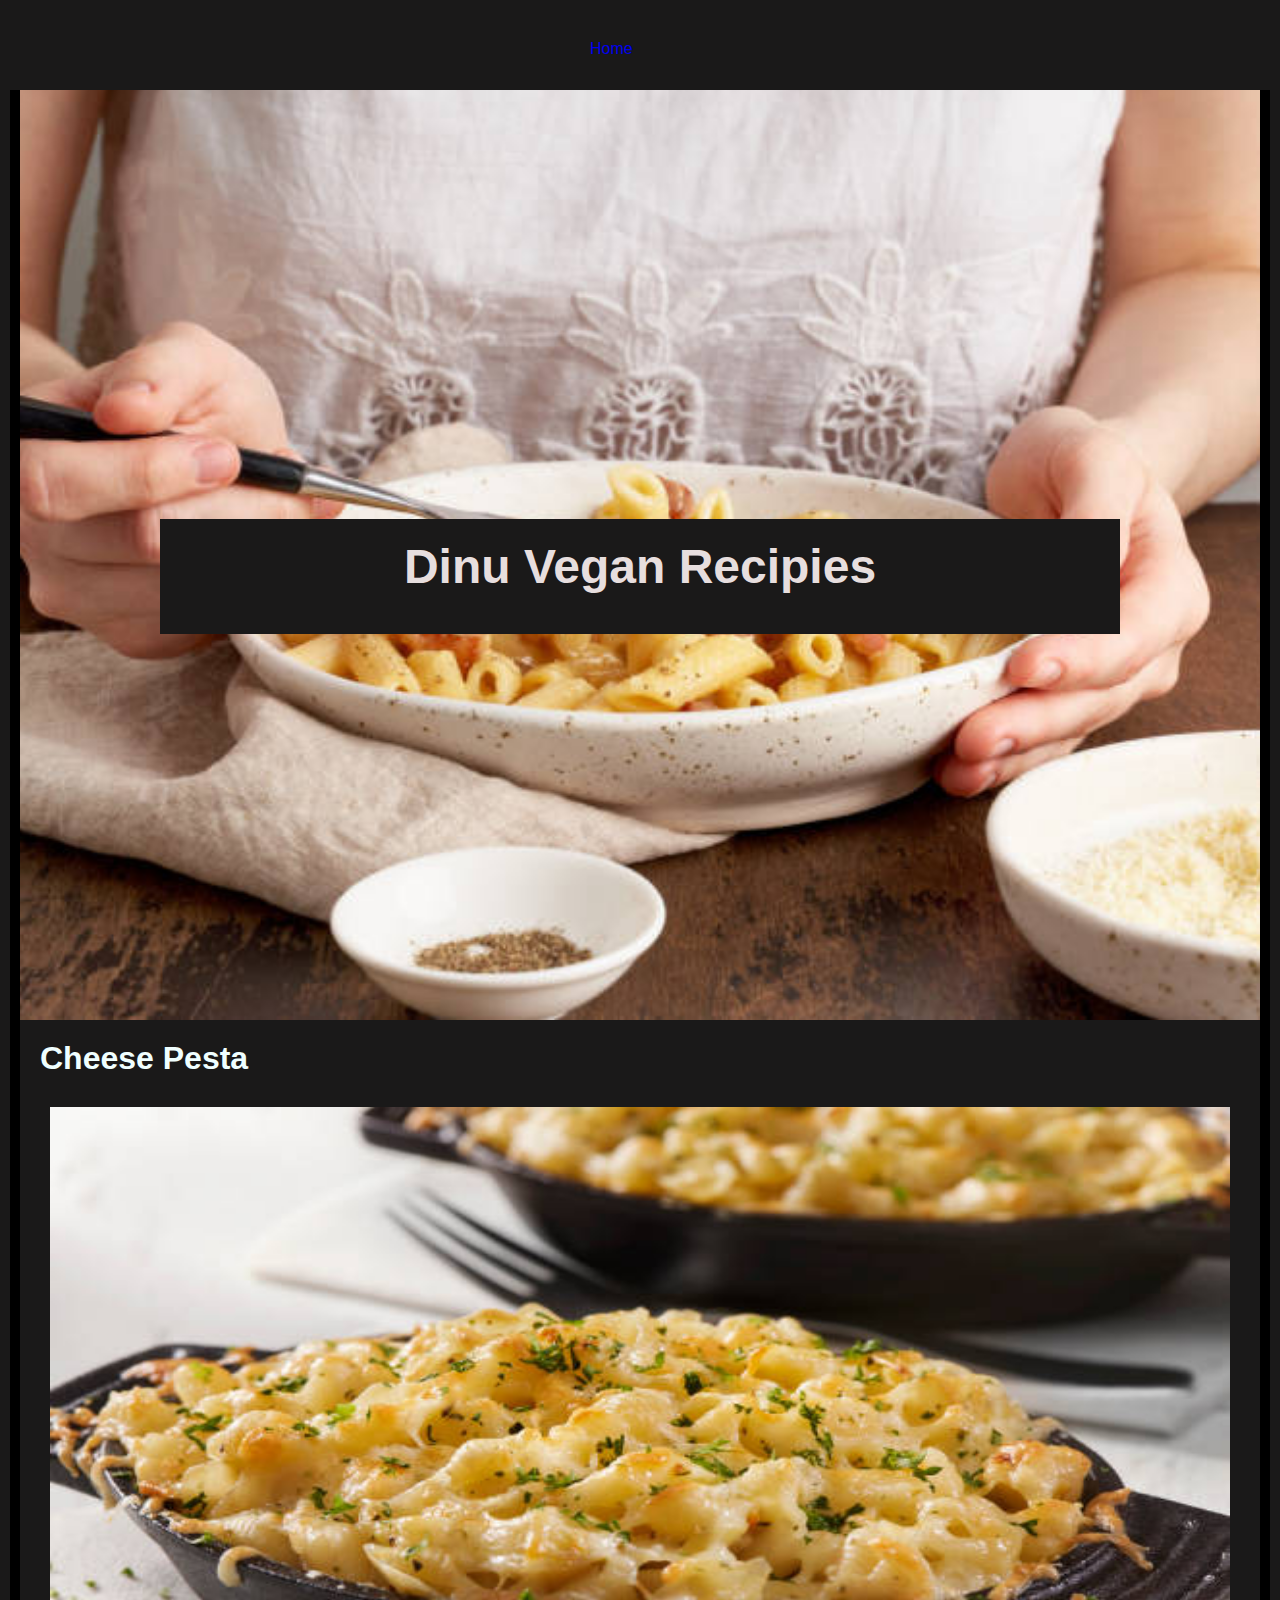
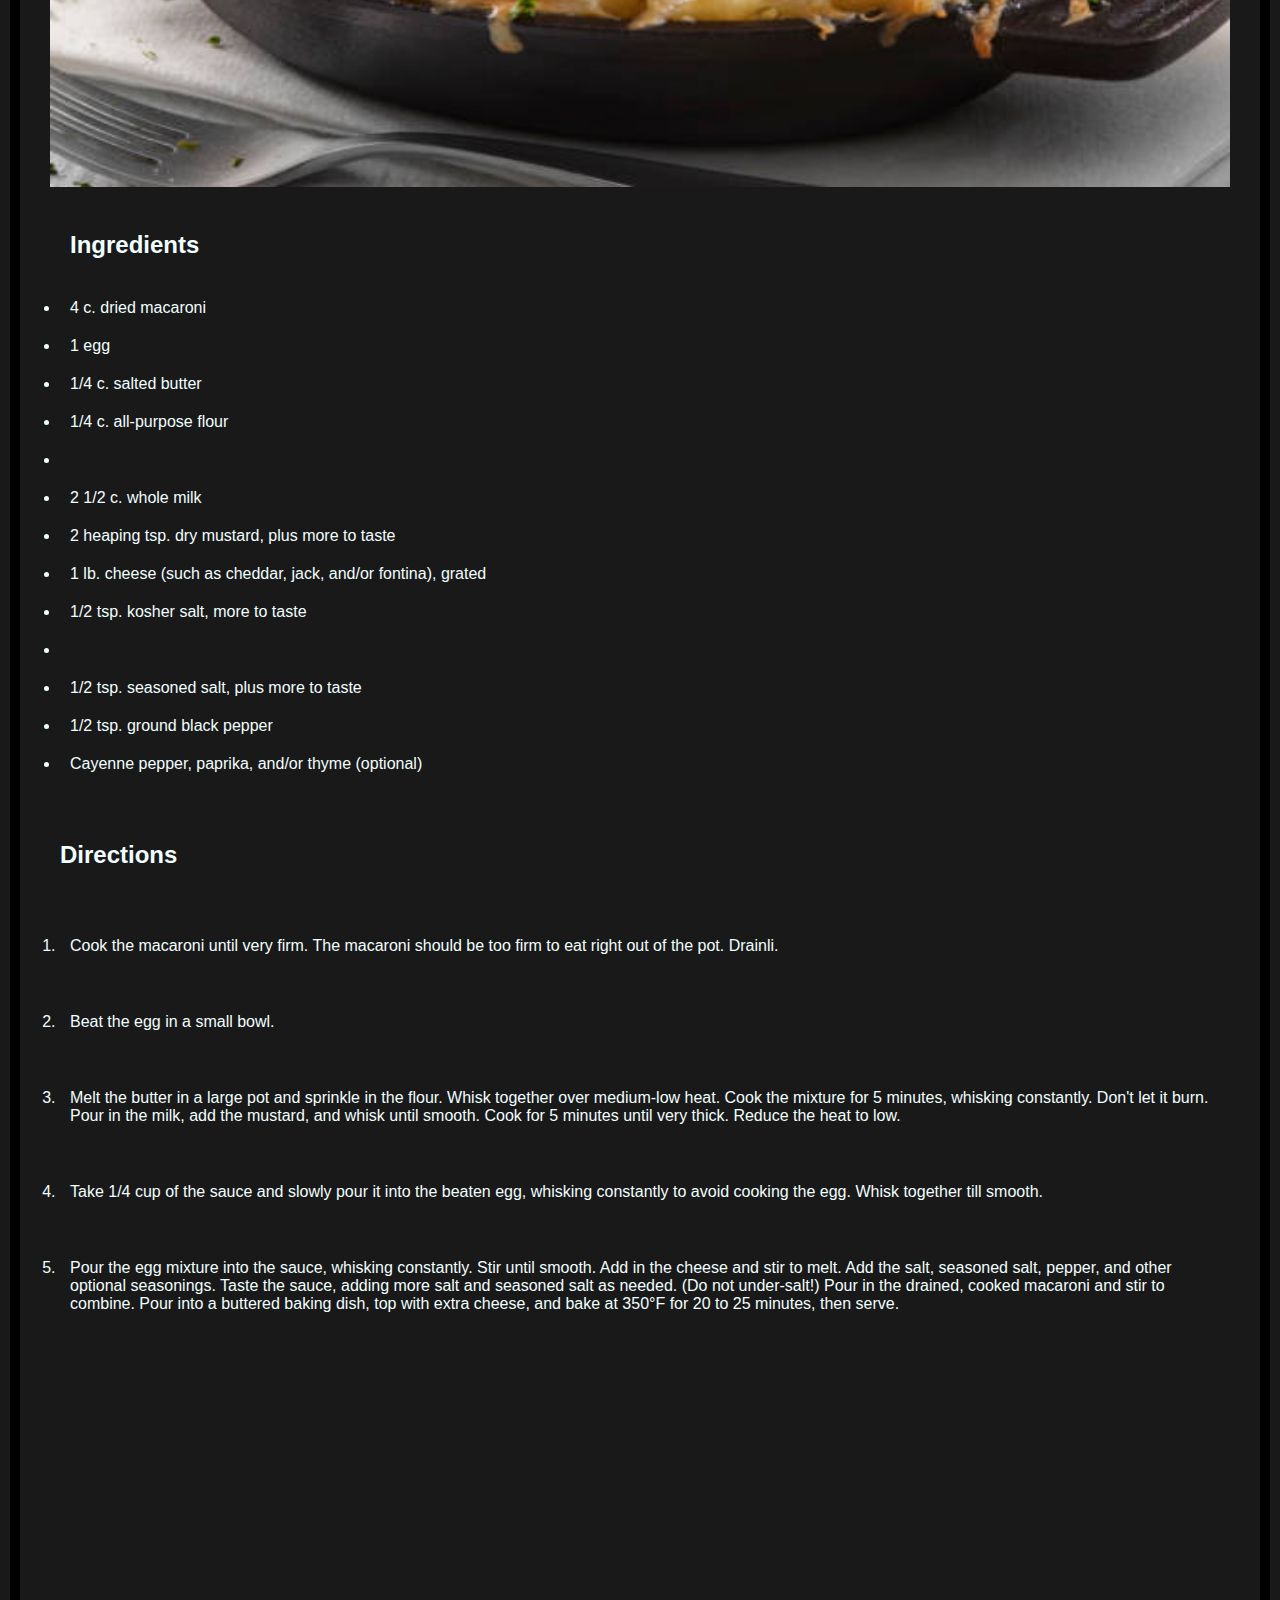
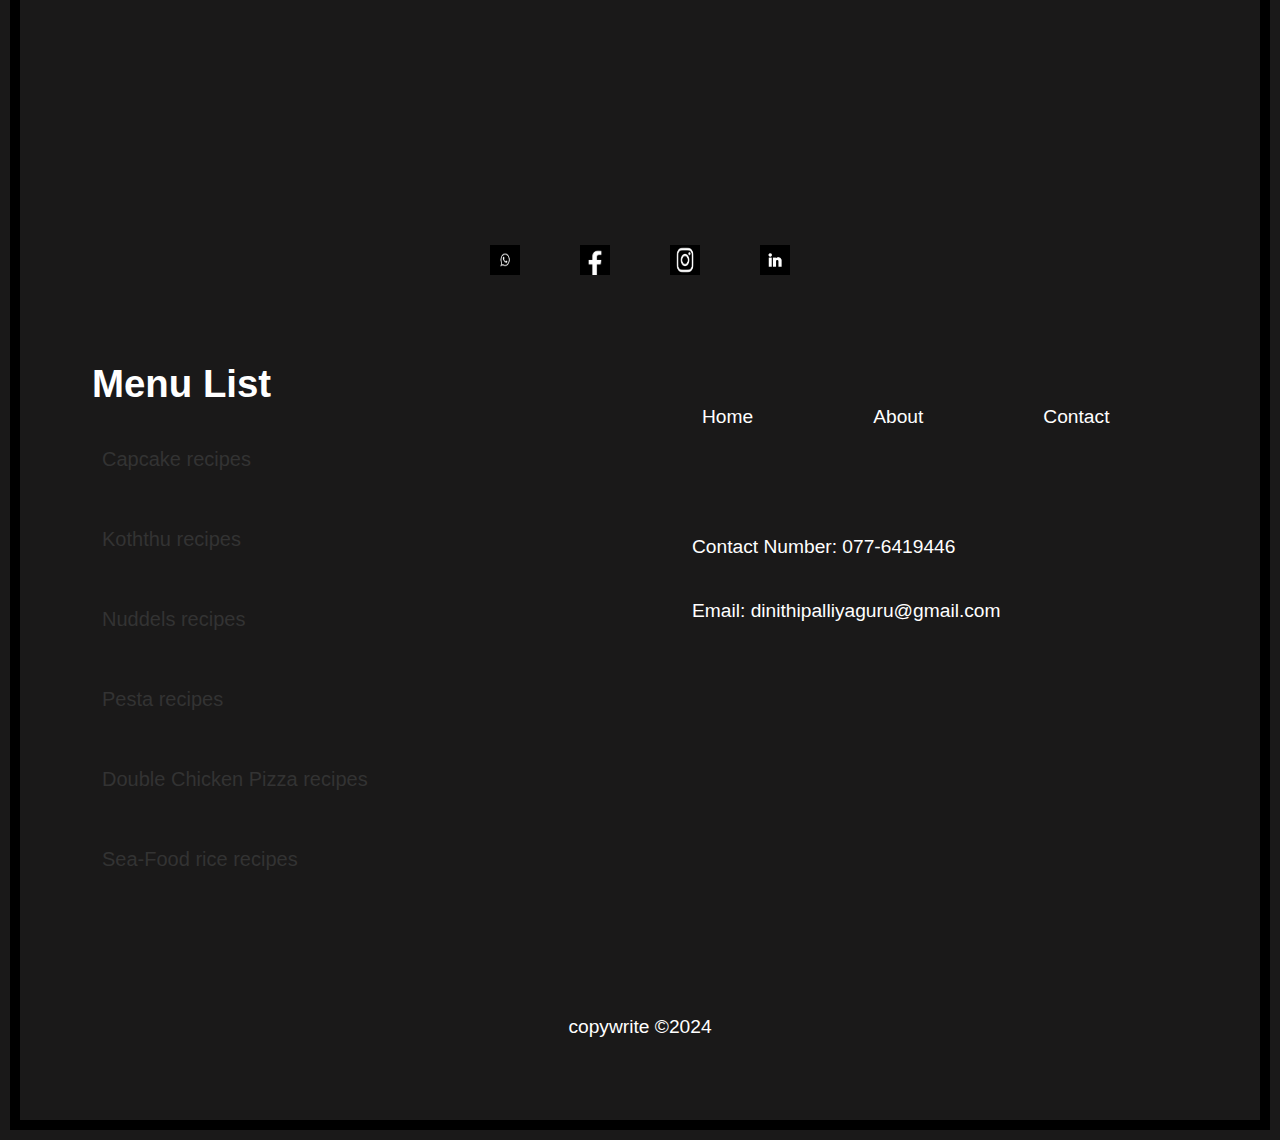
<file: Pages/pesta.html>
<!DOCTYPE html>
<html lang="en">
<head>
    <meta charset="UTF-8">
    <meta name="viewport" content="width=device-width, initial-scale=1.0">
    <title>Pesta</title>

    <style>
        
     *   {
    padding: 10px;
    margin: 0;
    box-sizing: border-box;
    text-decoration: none;
    border: none;
    outline: none;
    scroll-behavior: smooth;
    font-family: 'Poppins', sans-serif;
    background-color: rgb(26, 25, 25);

}



.header{
    height: 10vh;
    width: 100%;
    position: fixed;
    top:0; left: 0; right: 0;
    z-index: 1000;
    display: flex;
}
.html{
    font-size: 62.5%;
    overflow-x: hidden;
}


.heading{
    text-align: center;
   margin-top: 30px;
    padding:2rem 0;
    padding-bottom: 3rem;
    font-size: 2.5rem;
    color:white
}

.heading span{
    background: var(--main-color);
    color:#000000;
    display: inline-block;
    padding:.5rem 3rem;
    clip-path: polygon(100% 0, 93% 50%, 100% 99%, 0% 100%, 7% 50%, 0% 0%);
}
.home{
    display: flex;
    align-items: center;
    justify-content: center;
    height: 1000px;
    background: url(/image/ma.jpg) no-repeat;
    background-position: center;
    background-size: cover;
    padding-top: 17rem;
    padding-bottom: 10rem;
}
.home .home-content{
    text-align: center;
    width: 60rem;
}

.home .home-content h1{
    color:var(--text-color);
    font-size: 3rem;

}
        body{
            background-color: black;

        }
        .pesta{
          color: azure;
        }

        .f-imge {
            display: flex;
            gap: 20px;
            justify-content: center;
            align-items: center;
            
        }

        .f-imge a img {
            width: 50px;
            height: 50px;
            transition: transform 0.5s, box-shadow 0.5s;
        }

        .f-imge a img:hover {
            transform: scale(1.2) rotate(10deg);
            box-shadow: 0 0 10px rgba(0, 0, 0, 0.5);
        }
        hr{
            color: white;
        }
    
        footer{
        width: 100%;
        height: auto;
  
        color: white;
        
        justify-content: space-between;
        padding: 12px;
        font-size: 1.2rem;
        top: 0;
        left: 0;
      }

      nav > ul {
        list-style: none;
        display: flex;
        text-align: center;
        margin-left: 550px;
      }

      nav > ul > li {
        margin: 0 40px;
      }

      nav > ul > li > a {
        color: white;
        text-decoration: none;
      }
      

      .detaile{
        margin-left: 600px;
        margin-top: -10px;
      }
      #copywrite{
        text-align: center;
        margin-top: 100px;

      }
      /* #imge{
        margin-left: 1100px;
       margin: -100px;
        width: 300px;
        height: 700px;
        border-radius: 20px;
      } */
      .linked {
            display: flex;
            
            margin-top: -300px;
        }

        .linked ul {
            list-style-type: none;
            padding: 0;
        }

        .linked li {
            margin-bottom: 15px;
        }

        .linked a {
            text-decoration: none;
            font-size: 20px;
            color: #333;
            transition: color 0.3s, transform 0.4s;
        }

        .linked a:hover {
            color: #ff6347;
            transform: scale(1.1) translateX(10px);
        }

        /* Optional: Add a fade-in animation when the page loads */
        @keyframes fadeIn {
            from { opacity: 0; }
            to { opacity: 1; }
        }

        .linked {
            animation: fadeIn 1s ease-in-out;
        }
      
    </style>
</head>
<body>
    <header class="header">
        <nav>
            <ul>
                <a href="/index.html">Home</a>
            </ul>
        </nav>
    </header>
    <section class="home" id="home">
        <div class="home-content">
            <h1 style="color: #e7dede;">Dinu Vegan Recipies</h1>
            <h2></h2>
        </div>
    </section>
    

<section class="pesta">
    <h1>Cheese Pesta</h1>
   <div class="recipes">
  
   <img src="/image/ew.jpg" style="width: 1200px; height: 700px;" alt="">
<div>
    <div class="Ingredients">
        

        <h2>Ingredients</h2>
    </div>

   <ul>
    <li>4 c. dried macaroni</li>
    <li>1 egg</li>
    <li>1/4 c. salted butter</li>
    <li>1/4 c. all-purpose flour<li>
       <li>2 1/2 c. whole milk</li> 
        <li>2 heaping tsp. dry mustard, plus more to taste</li>
        <li>1 lb. cheese (such as cheddar, jack, and/or fontina), grated</li>
        <li>1/2 tsp. kosher salt, more to taste<li>
            <li>1/2 tsp. seasoned salt, plus more to taste</li>
            <li>1/2 tsp. ground black pepper</li>
            <li>Cayenne pepper, paprika, and/or thyme (optional)</li>
        </ul>
    </div>
        <br>
        <div class="direction">
        <h2>Directions</h2>

    </div>
        <br>

        <ol>
         <div class="step 1">
                <li>
                 Cook the macaroni until very firm. The macaroni should be too firm to eat right out of the pot. Drainli.
                </li>
                <br>
        </div>
            
        <div class="step 2">
                    <li>
                    Beat the egg in a small bowl.
                    </li><br>
        </div>
            
       <div class="step 3">
                    <li>
                    Melt the butter in a large pot and sprinkle in the flour. Whisk together over medium-low heat. Cook the mixture for 5 minutes, whisking constantly. Don't let it burn. Pour in the milk, add the mustard, and whisk until smooth. Cook for 5 minutes until very thick. Reduce the heat to low.
                    
                    </li><br>
      </div>
                  
     <div class="step 4">
                    <li>
                    Take 1/4 cup of the sauce and slowly pour it into the beaten egg, whisking constantly to avoid cooking the egg. Whisk together till smooth.
                    </li><br>
     </div>
                
     <div class="step 5">
                    <li>
                     Pour the egg mixture into the sauce, whisking constantly. Stir until smooth. Add in the cheese and stir to melt. Add the salt, seasoned salt, pepper, and other optional seasonings. Taste the sauce, adding more salt and seasoned salt as needed. (Do not under-salt!) Pour in the drained, cooked macaroni and stir to combine. Pour into a buttered baking dish, top with extra cheese, and bake at 350°F for 20 to 25 minutes, then serve.
                    </li><br>
     </div>
                
        </ol>

        <br>
        <div class="imges">
        
<iframe width="700px" height="400px" src="https://www.youtube.com/embed/YxVZuuxxXxk?si=vPPE9JLQhCPVCnzQ&amp;start=9" title="YouTube video player" frameborder="0" allow="accelerometer; autoplay; clipboard-write; encrypted-media; gyroscope; picture-in-picture; web-share" referrerpolicy="strict-origin-when-cross-origin" allowfullscreen></iframe>
        <div>

      
            <footer>
                <div class="f-imge"> 
                        <a href="https://web.whatsapp.com/"><img src="/image/wt.jpg" width="50px" height="50px">
                        </a>
                        <a href="https://web.facebook.com/dinithi.palliyaguru.3"><img src="/image/fd.jpg"width="50px" height="50px alt=">
                        </a>
                        <a href="https://www.instagram.com/dinithipalliyaguru/"><img src="/image/=.png" width="50px" height="50pxalt="></a>
                        <a href="https://www.linkedin.com/in/dinithi-palliyaguru-8b4505266/ "><img src="/image/inn.png" width="50px" height="50px" alt=""></a>
                </div><br><br><br>
                
                    <nav>
                        <ul>
                            <li><a href="/index.html"> Home</a></li>
                            <li><a href="">About</a></li>
                            <li><a href="">Contact</a></li><br><br><br>
                
                        </ul>
                
                    </nav><br><br>
                   
                    
                   
                
                    
                
                
                    <div class="detaile">
                        <p>Contact Number: 077-6419446</p><br>
                        <p>Email: dinithipalliyaguru@gmail.com</p>
                       
                
                        
                    </div>
                
                    <!-- <img id="imge" src="/image/che.jpg" alt=""> -->
                
                    <div class="linked">
                        <ul>
                            <h1>Menu List</h1><br>
                            <li><a href="/Pages/Cupcake.html">Capcake recipes</a></li><br>
                            <li><a href="/Pages/koththu.html"> Koththu recipes</a></li><br>
                            <li><a href="/Pages/nuddels.html">Nuddels recipes</a></li><br>
                            <li><a href="/Pages/pesta.html">Pesta recipes</a></li><br>
                            <li><a href="/Pages/pizza.html">Double Chicken Pizza recipes</a></li><br>
                            <li><a href="/Pages/rice.html">Sea-Food rice recipes</a></li>
                        </ul>
                
                    </div>
                
                    <p id="copywrite">copywrite &copy;2024</p>
                
                </footer>
                <section>
</body>
</html>
</file>
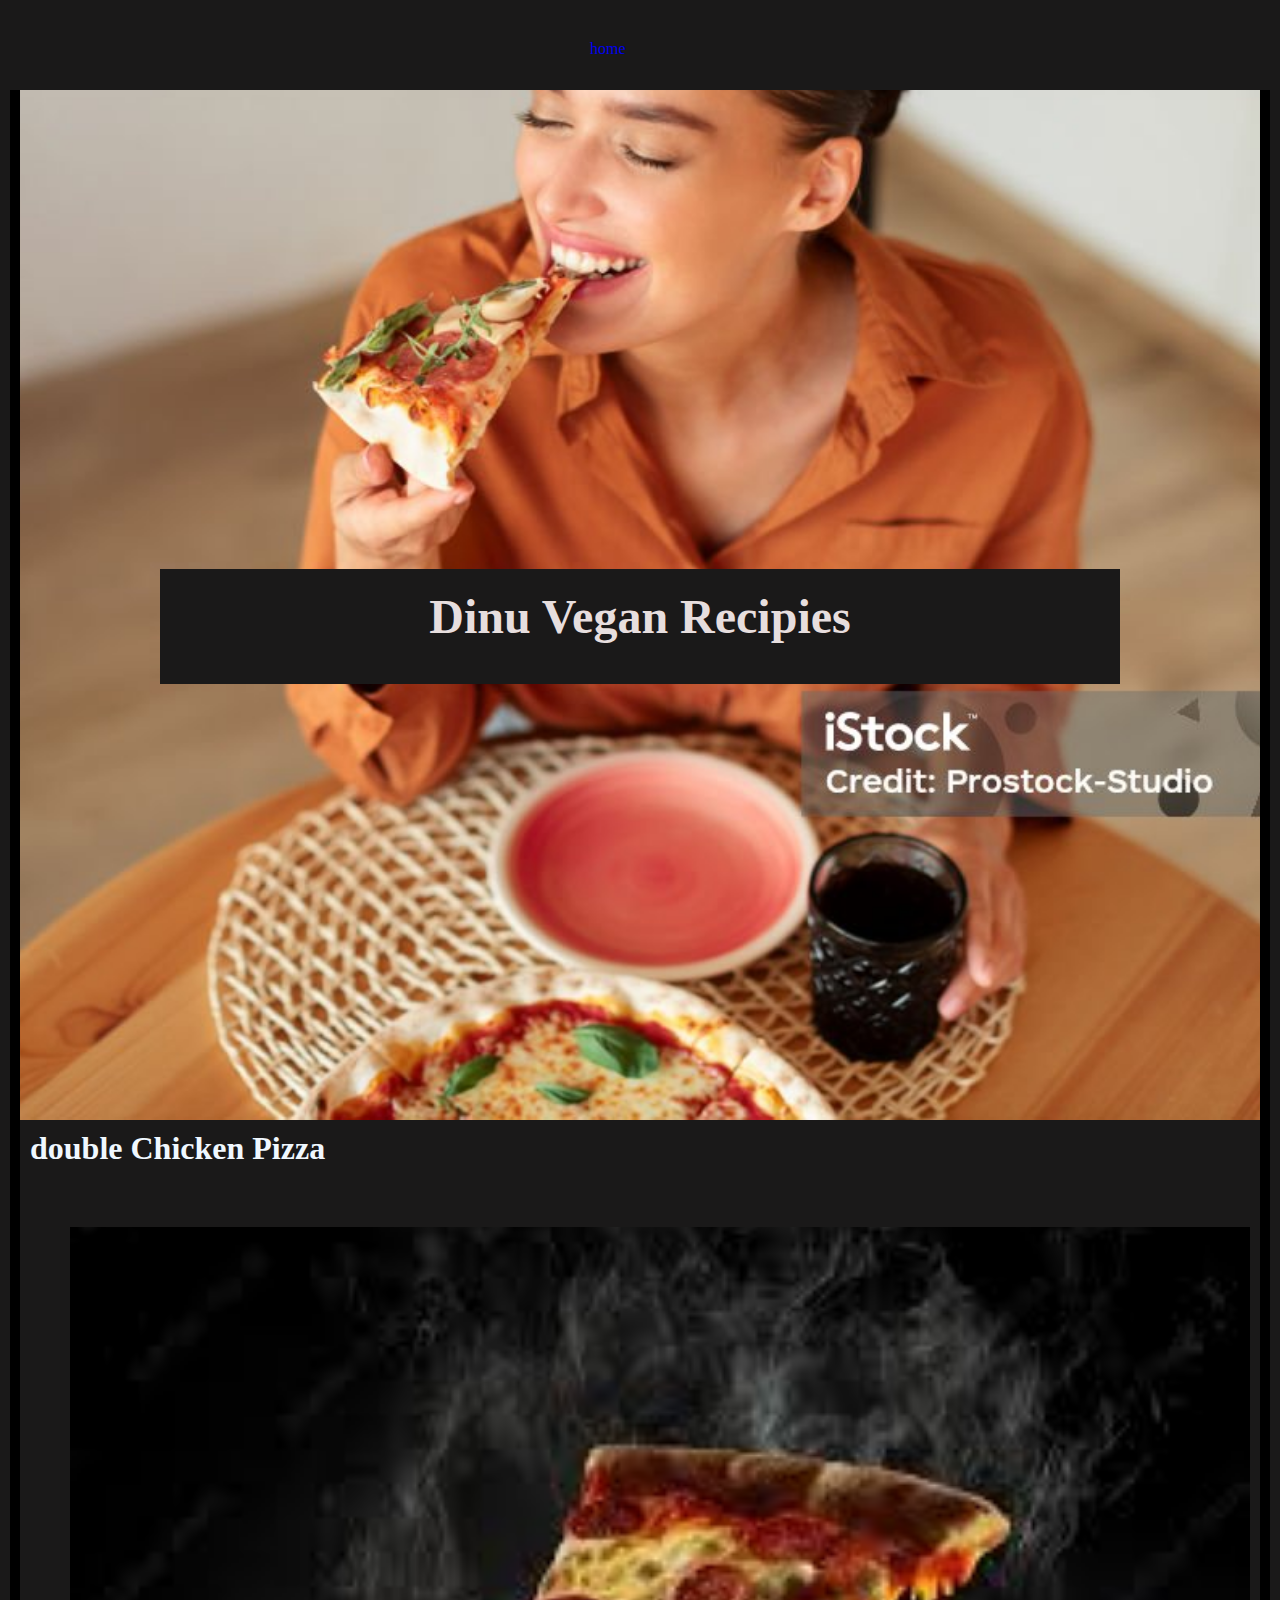
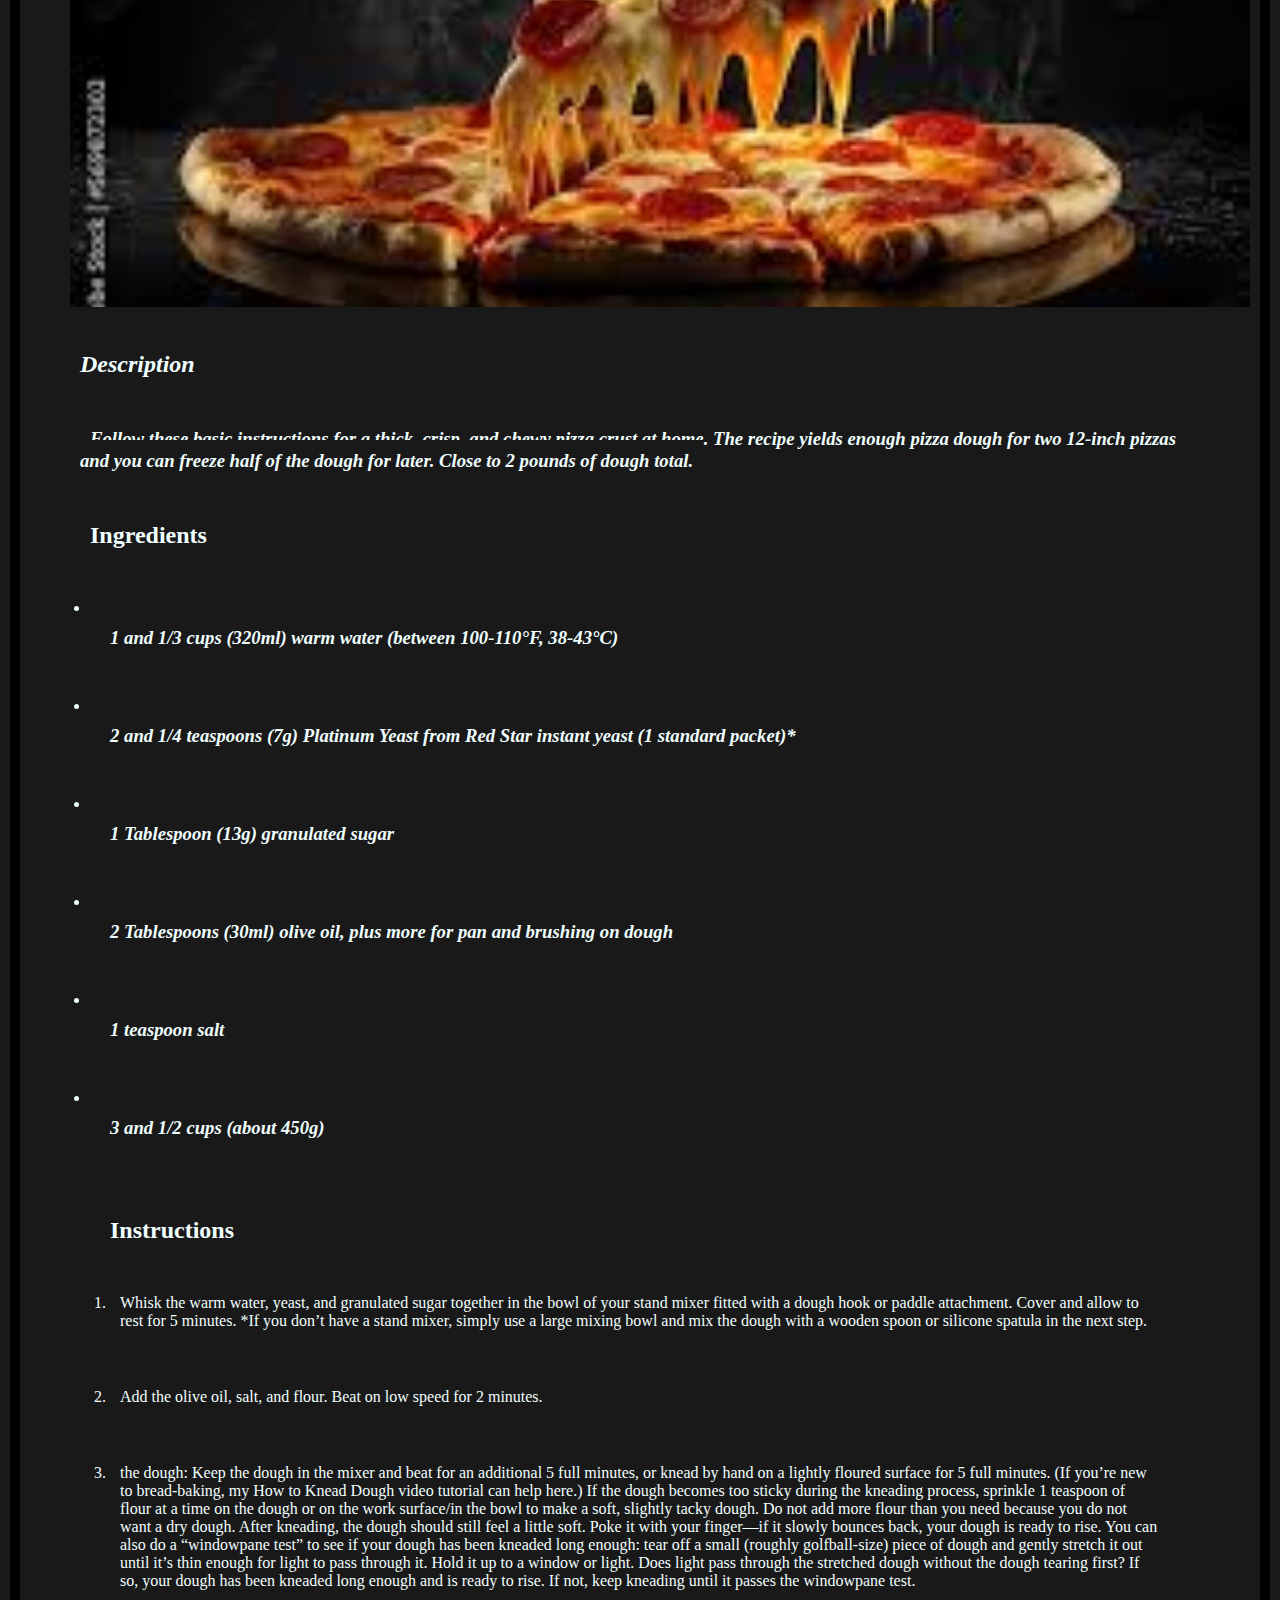
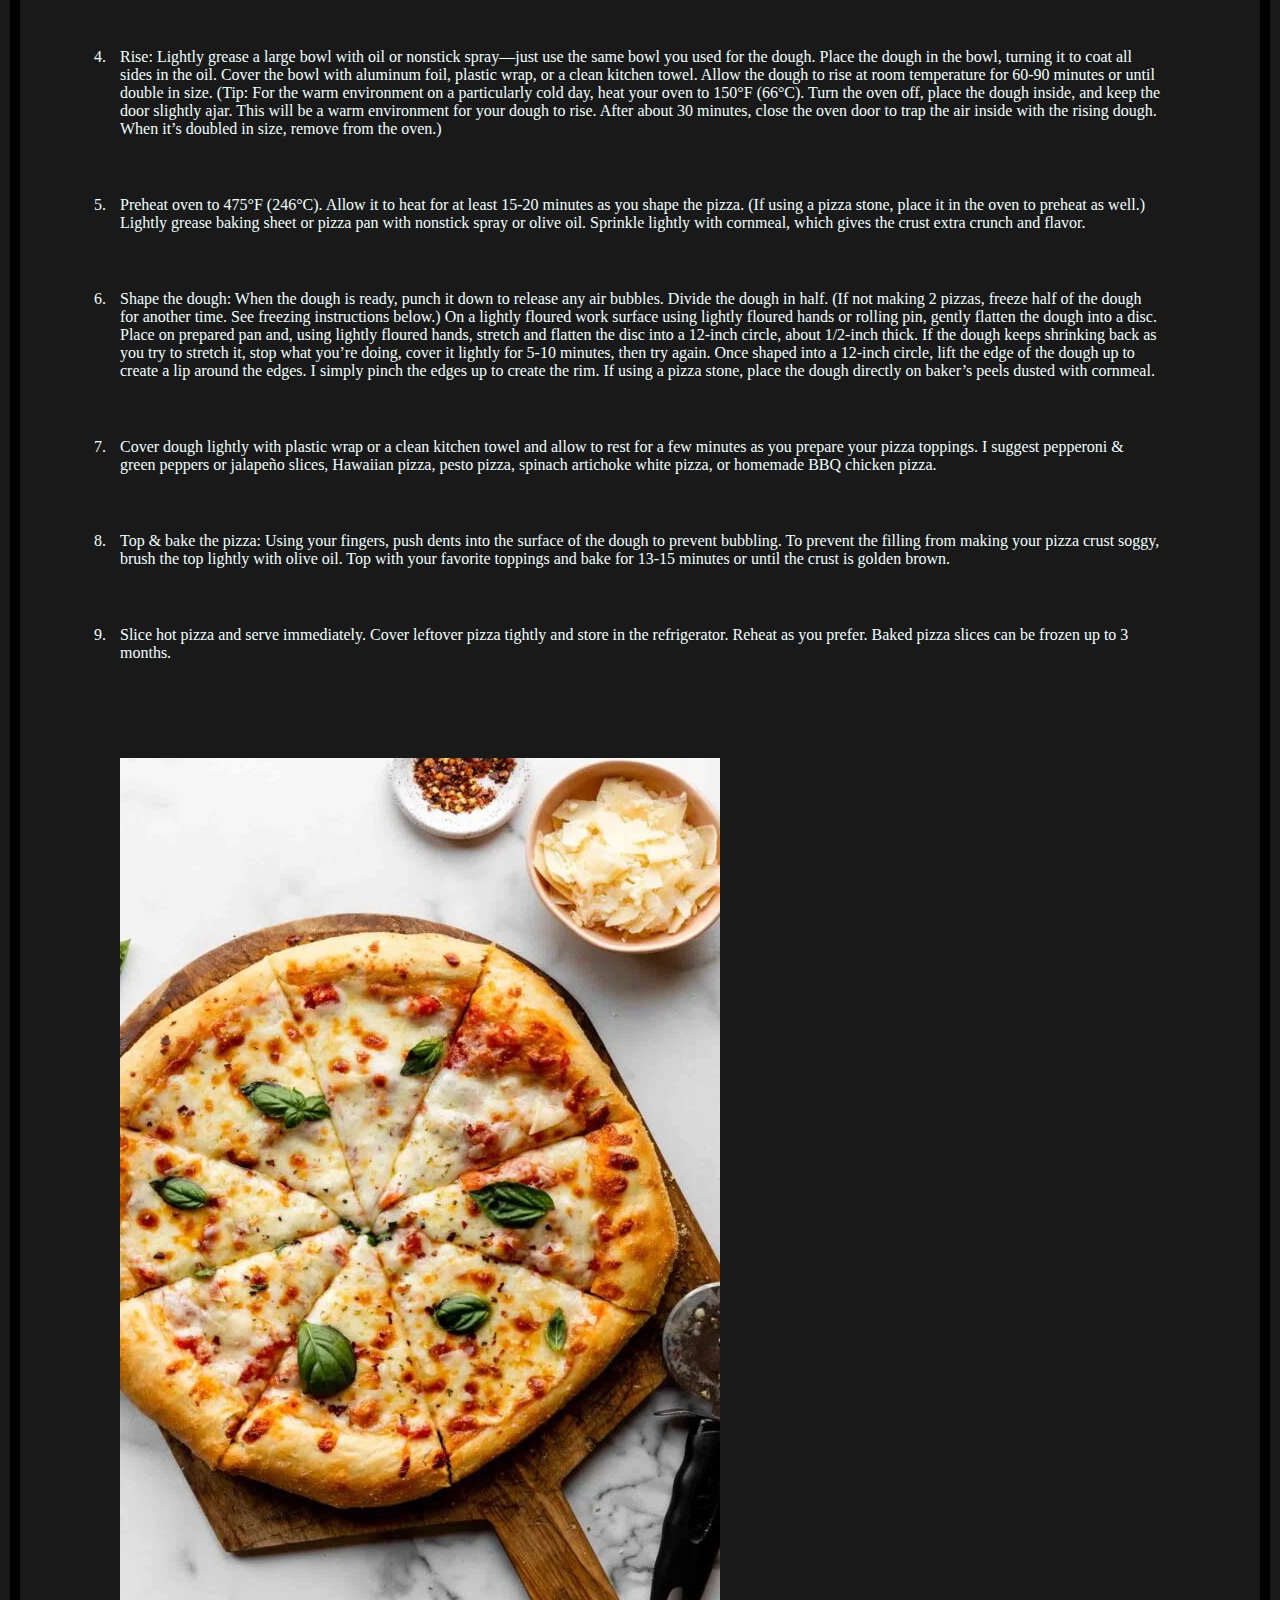
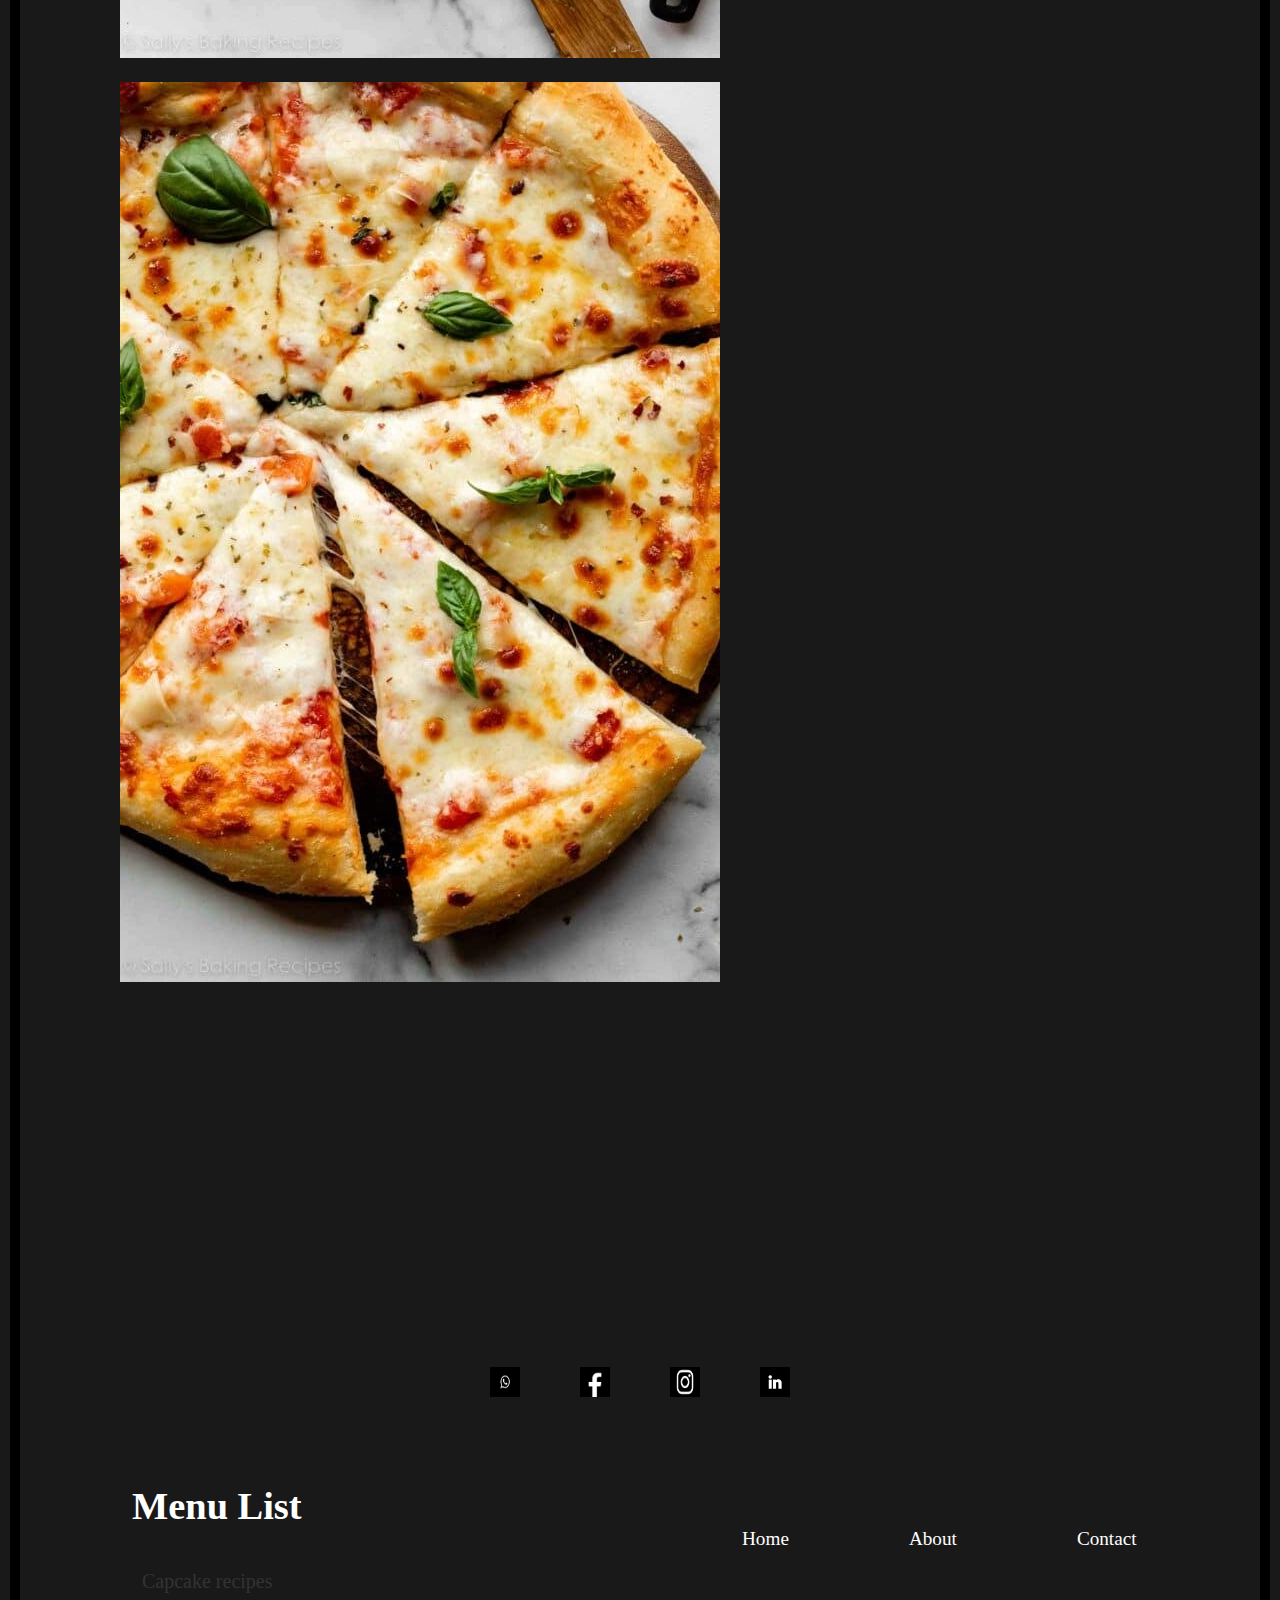
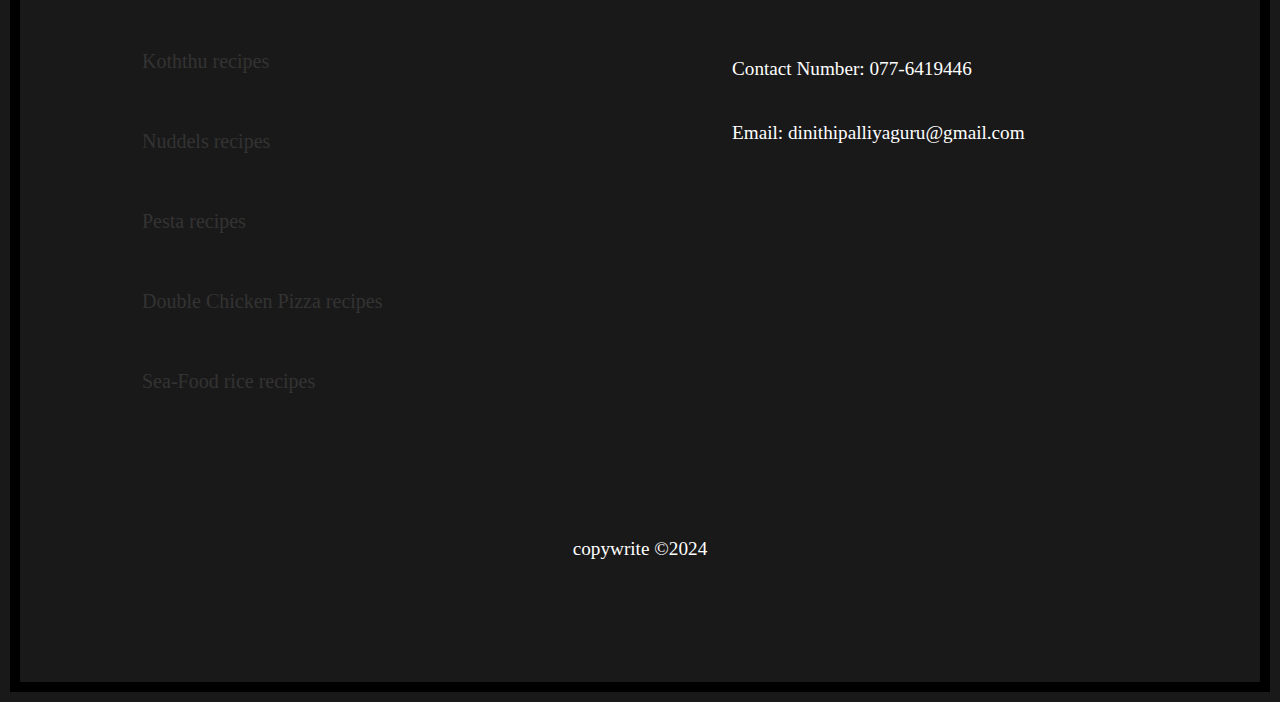
<file: Pages/pizza.html>
<!DOCTYPE html>
<html lang="en">
<head>
    <meta charset="UTF-8">
    <meta name="viewport" content="width=device-width, initial-scale=1.0">
    <title>Pizza</title>

    <style>

*{
    padding: 10px;
    margin: 0;
    box-sizing: border-box;
    text-decoration: none;
    border: none;
    outline: none;
    scroll-behavior: smooth;
    background-color: rgb(26, 25, 25);
    font-family: 'Playfair Display', serif;


}



.header{
    height: 10vh;
    width: 100%;
    position: fixed;
    top:0; left: 0; right: 0;
    z-index: 1000;
    display: flex;
}
.html{
    font-size: 62.5%;
    overflow-x: hidden;
}


.heading{
    text-align: center;
   margin-top: 30px;
    padding:2rem 0;
    padding-bottom: 3rem;
    font-size: 2.5rem;
    color:white
}

.heading span{
    background: var(--main-color);
    color:#000000;
    display: inline-block;
    padding:.5rem 3rem;
    clip-path: polygon(100% 0, 93% 50%, 100% 99%, 0% 100%, 7% 50%, 0% 0%);
}
.home{
    display: flex;
    align-items: center;
    justify-content: center;
    height: 1100px;
    background: url(/image/istockphoto-1777754805-1024x1024.jpg) no-repeat;
    background-position: center;
    background-size: cover;
    padding-top: 17rem;
    padding-bottom: 10rem;
}
.home .home-content{
    text-align: center;
    width: 60rem;
}

.home .home-content h1{
    color:var(--text-color);
    font-size: 3rem;

}



        body{
            background-color: black;
        }
        .pizza{
          color: azure;
        }   
       
        .image{
            text-align: left;
            
        }
        .pages{
            text-align: left;
            font-size: 1.5rem;
        }
        .main{
            text-align: left;
            color: aliceblue;
            font-size: 2rem;
        }

        .f-imge {
            display: flex;
            gap: 20px;
            justify-content: center;
            align-items: center;
            
        }

        .f-imge a img {
            width: 50px;
            height: 50px;
            transition: transform 0.5s, box-shadow 0.5s;
        }

        .f-imge a img:hover {
            transform: scale(1.2) rotate(10deg);
            box-shadow: 0 0 10px rgba(0, 0, 0, 0.5);
        }
        hr{
            color: white;
        }
    
        footer{
        width: 100%;
        height: auto;
  
        color: white;
        
        justify-content: space-between;
        padding: 12px;
        font-size: 1.2rem;
        top: 0;
        left: 0;
      }

      nav > ul {
        list-style: none;
        display: flex;
        text-align: center;
        margin-left: 550px;
      }

      nav > ul > li {
        margin: 0 40px;
      }

      nav > ul > li > a {
        color: white;
        text-decoration: none;
      }
      

      .detaile{
        margin-left: 600px;
        margin-top: -10px;
      }
      #copywrite{
        text-align: center;
        margin-top: 100px;

      }
      /* #imge{
        margin-left: 1100px;
       margin: -100px;
        width: 300px;
        height: 700px;
        border-radius: 20px;
      } */
      .linked {
            display: flex;
            
            margin-top: -300px;
        }

        .linked ul {
            list-style-type: none;
            padding: 0;
        }

        .linked li {
            margin-bottom: 15px;
        }

        .linked a {
            text-decoration: none;
            font-size: 20px;
            color: #333;
            transition: color 0.3s, transform 0.4s;
        }

        .linked a:hover {
            color: #ff6347;
            transform: scale(1.1) translateX(10px);
        }

        /* Optional: Add a fade-in animation when the page loads */
        @keyframes fadeIn {
            from { opacity: 0; }
            to { opacity: 1; }
        }

        .linked {
            animation: fadeIn 1s ease-in-out;
        }
      
    </style>
</head>
<body>
    
    <header class="header">
        <nav>
            <ul>
                <a href="/index.html">home</a>
            </ul>
        </nav>
    </header>
    <section class="home" id="home">
        <div class="home-content">
            <h1 style="color: #e7dede;">Dinu Vegan Recipies</h1>
            <h2></h2>
        </div>
    </section>

<h2 class="main">double Chicken Pizza</h2>
<div>

   
    

<section class="pizza">
    <div class="recipe">
        <div class="image1">    <img src="/image/pizza new 1.jpg" style="width: 1200px; height: 700px; object-fit: cover;" alt="">
        </div>

        <div class="Description">
    <h2> <i>Description</i></h2>
</div>
<div class="Description title">
    <h3><p><i>Follow these basic instructions for a thick, crisp, and chewy pizza crust at home. The recipe yields enough pizza dough for two 12-inch pizzas and you can freeze half of the dough for later. Close to 2 pounds of dough total.</i></p></h3>
    <div>
<div class="ingredients">
<h2>Ingredients</h2>
</div>
<div >
    <ul>
        <li><i><h3>1 and 1/3 cups (320ml) warm water (between 100-110°F, 38-43°C)</h3></i></li>
        <li><i><h3>2 and 1/4 teaspoons (7g) Platinum Yeast from Red Star instant yeast (1 standard packet)*</h3></i></li>
        <li><i><h3>1 Tablespoon (13g) granulated sugar</h3></i></li>
        <li><i><h3>2 Tablespoons (30ml) olive oil, plus more for pan and brushing on dough</h3></i></li>
        <li><i><h3>1 teaspoon salt</h3></i></li>
        <li><i><h3>3 and 1/2 cups (about 450g)</h3></i></li>
    </ul>
<div>

<div class="ingredients">
<h2>Instructions</h2>
</div>
<ol>
    <div class="step 1"> 
        <li>
            
         Whisk the warm water, yeast, and granulated sugar together in the bowl of your stand mixer fitted with a dough hook or paddle attachment. Cover and allow to rest for 5 minutes. *If you don’t have a stand mixer, simply use a large mixing bowl and mix the dough with a wooden spoon or silicone spatula in the next step.
        </li><br>
    </div>
    <div class="step 2">
        <li>
            Add the olive oil, salt, and flour. Beat on low speed for 2 minutes.
        </li><br>
    </div>

    <div class="step 3">
        <li>
            the dough: Keep the dough in the mixer and beat for an additional 5 full minutes, or knead by hand on a lightly floured surface for 5 full minutes. (If you’re new to bread-baking, my How to Knead Dough video tutorial can help here.) If the dough becomes too sticky during the kneading process, sprinkle 1 teaspoon of flour at a time on the dough or on the work surface/in the bowl to make a soft, slightly tacky dough. Do not add more flour than you need because you do not want a dry dough. After kneading, the dough should still feel a little soft. Poke it with your finger—if it slowly bounces back, your dough is ready to rise. You can also do a “windowpane test” to see if your dough has been kneaded long enough: tear off a small (roughly golfball-size) piece of dough and gently stretch it out until it’s thin enough for light to pass through it. Hold it up to a window or light. Does light pass through the stretched dough without the dough tearing first? If so, your dough has been kneaded long enough and is ready to rise. If not, keep kneading until it passes the windowpane test.

        </li><br>
    </div>
    <div class="step 4">
        <li>
            Rise: Lightly grease a large bowl with oil or nonstick spray—just use the same bowl you used for the dough. Place the dough in the bowl, turning it to coat all sides in the oil. Cover the bowl with aluminum foil, plastic wrap, or a clean kitchen towel. Allow the dough to rise at room temperature for 60-90 minutes or until double in size. (Tip: For the warm environment on a particularly cold day, heat your oven to 150°F (66°C). Turn the oven off, place the dough inside, and keep the door slightly ajar. This will be a warm environment for your dough to rise. After about 30 minutes, close the oven door to trap the air inside with the rising dough. When it’s doubled in size, remove from the oven.)

        </li><br>
    </div>
    <div class="step 5">
        <li>
            Preheat oven to 475°F (246°C). Allow it to heat for at least 15-20 minutes as you shape the pizza. (If using a pizza stone, place it in the oven to preheat as well.) Lightly grease baking sheet or pizza pan with nonstick spray or olive oil. Sprinkle lightly with cornmeal, which gives the crust extra crunch and flavor.

        </li><br>

    </div>
    <div class="step 6">
        <li>
            Shape the dough: When the dough is ready, punch it down to release any air bubbles. Divide the dough in half. (If not making 2 pizzas, freeze half of the dough for another time. See freezing instructions below.) On a lightly floured work surface using lightly floured hands or rolling pin, gently flatten the dough into a disc. Place on prepared pan and, using lightly floured hands, stretch and flatten the disc into a 12-inch circle, about 1/2-inch thick. If the dough keeps shrinking back as you try to stretch it, stop what you’re doing, cover it lightly for 5-10 minutes, then try again. Once shaped into a 12-inch circle, lift the edge of the dough up to create a lip around the edges. I simply pinch the edges up to create the rim. If using a pizza stone, place the dough directly on baker’s peels dusted with cornmeal.

        </li><br>
    </div>
     
    <div class="step 7">
        <li>
            Cover dough lightly with plastic wrap or a clean kitchen towel and allow to rest for a few minutes as you prepare your pizza toppings. I suggest pepperoni & green peppers or jalapeño slices, Hawaiian pizza, pesto pizza, spinach artichoke white pizza, or homemade BBQ chicken pizza.

        </li><br>
    </div>
<div class="step 8">
    <li>
        Top & bake the pizza: Using your fingers, push dents into the surface of the dough to prevent bubbling. To prevent the filling from making your pizza crust soggy, brush the top lightly with olive oil. Top with your favorite toppings and bake for 13-15 minutes or until the crust is golden brown.

    </li><br>
</div>
<div class="step 9">
    <li>    Slice hot pizza and serve immediately. Cover leftover pizza tightly and store in the refrigerator. Reheat as you prefer. Baked pizza slices can be frozen up to 3 months.
    </li><br>
</div>
    

</ol>
<div>
<br>
<div class=" images2">
<img src="/image/pizza 3.webp" style="height: 200;" alt="">
<img src="/image/pizzza4.jpg" style="height: 200;" alt="">
<iframe width="560" height="315" src="https://www.youtube.com/embed/MDX8fylSisU?si=d_PBvUt09RLH1KPx" title="YouTube video player" frameborder="0" allow="accelerometer; autoplay; clipboard-write; encrypted-media; gyroscope; picture-in-picture; web-share" referrerpolicy="strict-origin-when-cross-origin" allowfullscreen></iframe>
<br>
</div>

<footer>
    <div class="f-imge"> 
        <a href="https://web.whatsapp.com/"><img src="/image/wt.jpg" width="50px" height="50px">
        </a>
        <a href="https://web.facebook.com/dinithi.palliyaguru.3"><img src="/image/fd.jpg"width="50px" height="50px alt=">
        </a>
        <a href="https://www.instagram.com/dinithipalliyaguru/"><img src="/image/=.png" width="50px" height="50pxalt="></a>
        <a href="https://www.linkedin.com/in/dinithi-palliyaguru-8b4505266/ "><img src="/image/inn.png" width="50px" height="50px" alt=""></a>
</div><br><br><br>
    
        <nav>
            <ul>
                <li><a href="/index.html"> Home</a></li>
                <li><a href="">About</a></li>
                <li><a href="">Contact</a></li><br><br><br>
    
            </ul>
    
        </nav><br><br>
       
        
       
    
        
    
    
        <div class="detaile">
            <p>Contact Number: 077-6419446</p><br>
            <p>Email: dinithipalliyaguru@gmail.com</p>
           
    
            
        </div>
    
        <!-- <img id="imge" src="/image/che.jpg" alt=""> -->
    
        <div class="linked">
            <ul>
                <h1>Menu List</h1><br>
                <li><a href="/Pages/Cupcake.html">Capcake recipes</a></li><br>
                <li><a href="/Pages/koththu.html"> Koththu recipes</a></li><br>
                <li><a href="/Pages/nuddels.html">Nuddels recipes</a></li><br>
                <li><a href="/Pages/pesta.html">Pesta recipes</a></li><br>
                <li><a href="/Pages/pizza.html">Double Chicken Pizza recipes</a></li><br>
                <li><a href="/Pages/rice.html">Sea-Food rice recipes</a></li>
            </ul>
    
        </div>
    
        <p id="copywrite">copywrite &copy;2024</p>
    
    </footer>
    <section>
</body>
</html>
</file>
